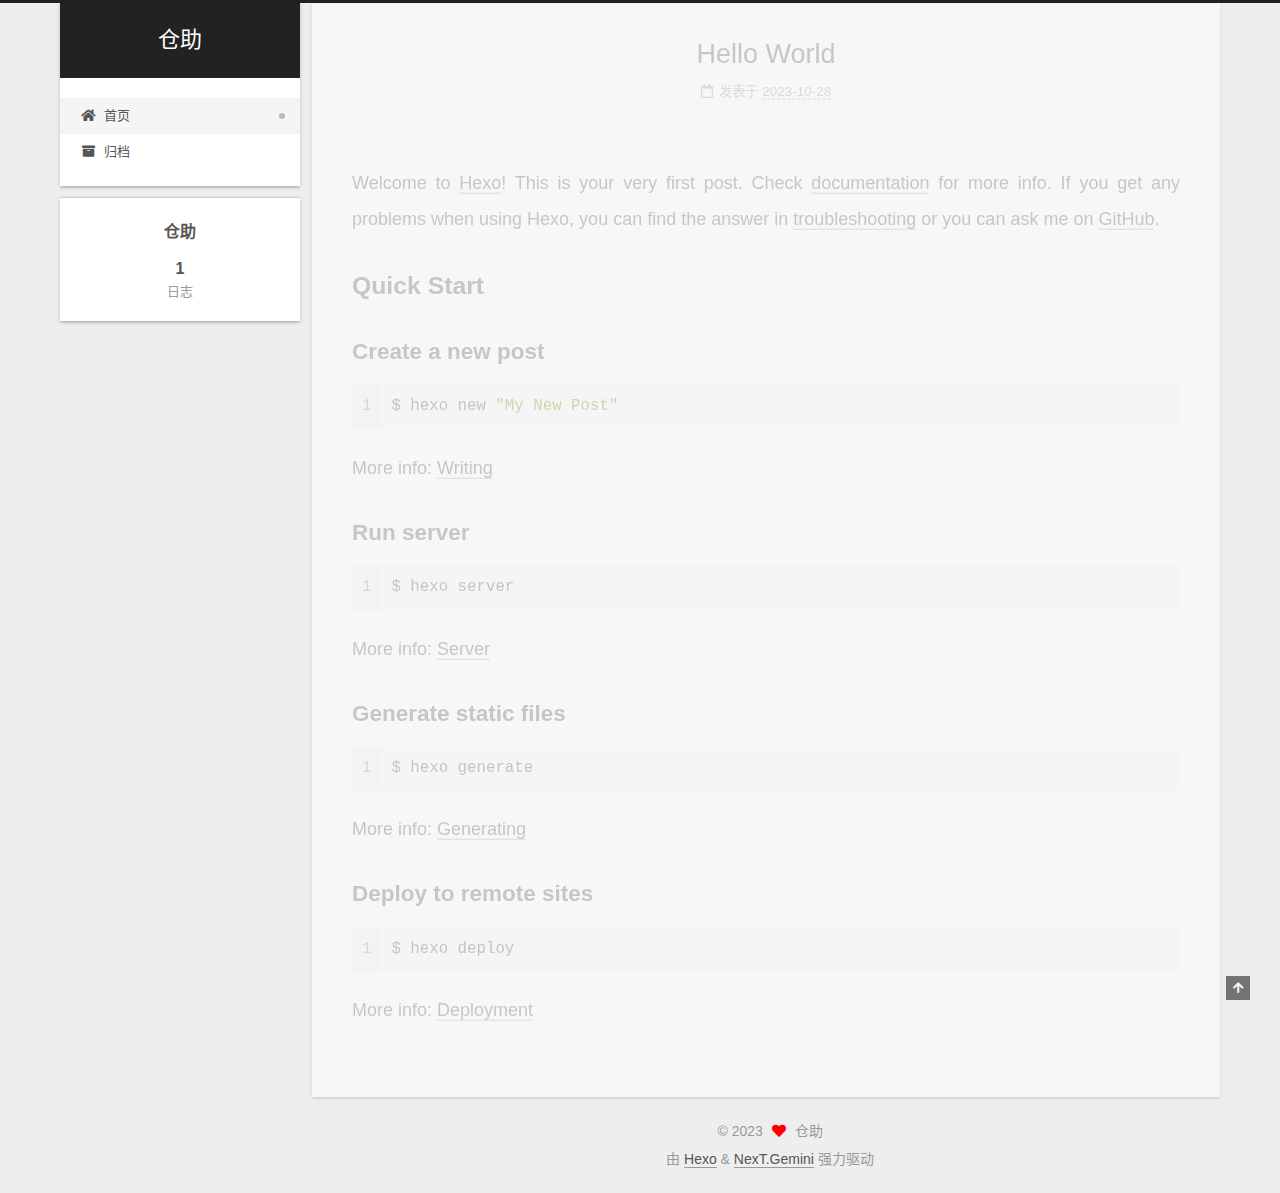
<file: index.html>
<!DOCTYPE html>
<html lang="zh-CN">
<head>
  <meta charset="UTF-8">
<meta name="viewport" content="width=device-width, initial-scale=1, maximum-scale=2">
<meta name="theme-color" content="#222">
<meta name="generator" content="Hexo 6.3.0">
  <link rel="apple-touch-icon" sizes="180x180" href="/images/apple-touch-icon-next.png">
  <link rel="icon" type="image/png" sizes="32x32" href="/images/favicon-32x32-next.png">
  <link rel="icon" type="image/png" sizes="16x16" href="/images/favicon-16x16-next.png">
  <link rel="mask-icon" href="/images/logo.svg" color="#222">

<link rel="stylesheet" href="/css/main.css">


<link rel="stylesheet" href="/lib/font-awesome/css/all.min.css">

<script id="hexo-configurations">
    var NexT = window.NexT || {};
    var CONFIG = {"hostname":"example.com","root":"/","scheme":"Gemini","version":"7.8.0","exturl":false,"sidebar":{"position":"left","display":"post","padding":18,"offset":12,"onmobile":false},"copycode":{"enable":false,"show_result":false,"style":null},"back2top":{"enable":true,"sidebar":false,"scrollpercent":false},"bookmark":{"enable":false,"color":"#222","save":"auto"},"fancybox":false,"mediumzoom":false,"lazyload":false,"pangu":false,"comments":{"style":"tabs","active":null,"storage":true,"lazyload":false,"nav":null},"algolia":{"hits":{"per_page":10},"labels":{"input_placeholder":"Search for Posts","hits_empty":"We didn't find any results for the search: ${query}","hits_stats":"${hits} results found in ${time} ms"}},"localsearch":{"enable":false,"trigger":"auto","top_n_per_article":1,"unescape":false,"preload":false},"motion":{"enable":true,"async":false,"transition":{"post_block":"fadeIn","post_header":"slideDownIn","post_body":"slideDownIn","coll_header":"slideLeftIn","sidebar":"slideUpIn"}}};
  </script>

  <meta property="og:type" content="website">
<meta property="og:title" content="仓助">
<meta property="og:url" content="http://example.com/index.html">
<meta property="og:site_name" content="仓助">
<meta property="og:locale" content="zh_CN">
<meta property="article:author" content="仓助">
<meta name="twitter:card" content="summary">

<link rel="canonical" href="http://example.com/">


<script id="page-configurations">
  // https://hexo.io/docs/variables.html
  CONFIG.page = {
    sidebar: "",
    isHome : true,
    isPost : false,
    lang   : 'zh-CN'
  };
</script>

  <title>仓助</title>
  






  <noscript>
  <style>
  .use-motion .brand,
  .use-motion .menu-item,
  .sidebar-inner,
  .use-motion .post-block,
  .use-motion .pagination,
  .use-motion .comments,
  .use-motion .post-header,
  .use-motion .post-body,
  .use-motion .collection-header { opacity: initial; }

  .use-motion .site-title,
  .use-motion .site-subtitle {
    opacity: initial;
    top: initial;
  }

  .use-motion .logo-line-before i { left: initial; }
  .use-motion .logo-line-after i { right: initial; }
  </style>
</noscript>

</head>

<body itemscope itemtype="http://schema.org/WebPage">
  <div class="container use-motion">
    <div class="headband"></div>

    <header class="header" itemscope itemtype="http://schema.org/WPHeader">
      <div class="header-inner"><div class="site-brand-container">
  <div class="site-nav-toggle">
    <div class="toggle" aria-label="切换导航栏">
      <span class="toggle-line toggle-line-first"></span>
      <span class="toggle-line toggle-line-middle"></span>
      <span class="toggle-line toggle-line-last"></span>
    </div>
  </div>

  <div class="site-meta">

    <a href="/" class="brand" rel="start">
      <span class="logo-line-before"><i></i></span>
      <h1 class="site-title">仓助</h1>
      <span class="logo-line-after"><i></i></span>
    </a>
  </div>

  <div class="site-nav-right">
    <div class="toggle popup-trigger">
    </div>
  </div>
</div>




<nav class="site-nav">
  <ul id="menu" class="main-menu menu">
        <li class="menu-item menu-item-home">

    <a href="/" rel="section"><i class="fa fa-home fa-fw"></i>首页</a>

  </li>
        <li class="menu-item menu-item-archives">

    <a href="/archives/" rel="section"><i class="fa fa-archive fa-fw"></i>归档</a>

  </li>
  </ul>
</nav>




</div>
    </header>

    
  <div class="back-to-top">
    <i class="fa fa-arrow-up"></i>
    <span>0%</span>
  </div>


    <main class="main">
      <div class="main-inner">
        <div class="content-wrap">
          

          <div class="content index posts-expand">
            
      
  
  
  <article itemscope itemtype="http://schema.org/Article" class="post-block" lang="zh-CN">
    <link itemprop="mainEntityOfPage" href="http://example.com/2023/10/28/hello-world/">

    <span hidden itemprop="author" itemscope itemtype="http://schema.org/Person">
      <meta itemprop="image" content="/images/avatar.gif">
      <meta itemprop="name" content="仓助">
      <meta itemprop="description" content="">
    </span>

    <span hidden itemprop="publisher" itemscope itemtype="http://schema.org/Organization">
      <meta itemprop="name" content="仓助">
    </span>
      <header class="post-header">
        <h2 class="post-title" itemprop="name headline">
          
            <a href="/2023/10/28/hello-world/" class="post-title-link" itemprop="url">Hello World</a>
        </h2>

        <div class="post-meta">
            <span class="post-meta-item">
              <span class="post-meta-item-icon">
                <i class="far fa-calendar"></i>
              </span>
              <span class="post-meta-item-text">发表于</span>

              <time title="创建时间：2023-10-28 22:05:00" itemprop="dateCreated datePublished" datetime="2023-10-28T22:05:00+08:00">2023-10-28</time>
            </span>

          

        </div>
      </header>

    
    
    
    <div class="post-body" itemprop="articleBody">

      
          <p>Welcome to <a target="_blank" rel="noopener" href="https://hexo.io/">Hexo</a>! This is your very first post. Check <a target="_blank" rel="noopener" href="https://hexo.io/docs/">documentation</a> for more info. If you get any problems when using Hexo, you can find the answer in <a target="_blank" rel="noopener" href="https://hexo.io/docs/troubleshooting.html">troubleshooting</a> or you can ask me on <a target="_blank" rel="noopener" href="https://github.com/hexojs/hexo/issues">GitHub</a>.</p>
<h2 id="Quick-Start"><a href="#Quick-Start" class="headerlink" title="Quick Start"></a>Quick Start</h2><h3 id="Create-a-new-post"><a href="#Create-a-new-post" class="headerlink" title="Create a new post"></a>Create a new post</h3><figure class="highlight bash"><table><tr><td class="gutter"><pre><span class="line">1</span><br></pre></td><td class="code"><pre><span class="line">$ hexo new <span class="string">&quot;My New Post&quot;</span></span><br></pre></td></tr></table></figure>

<p>More info: <a target="_blank" rel="noopener" href="https://hexo.io/docs/writing.html">Writing</a></p>
<h3 id="Run-server"><a href="#Run-server" class="headerlink" title="Run server"></a>Run server</h3><figure class="highlight bash"><table><tr><td class="gutter"><pre><span class="line">1</span><br></pre></td><td class="code"><pre><span class="line">$ hexo server</span><br></pre></td></tr></table></figure>

<p>More info: <a target="_blank" rel="noopener" href="https://hexo.io/docs/server.html">Server</a></p>
<h3 id="Generate-static-files"><a href="#Generate-static-files" class="headerlink" title="Generate static files"></a>Generate static files</h3><figure class="highlight bash"><table><tr><td class="gutter"><pre><span class="line">1</span><br></pre></td><td class="code"><pre><span class="line">$ hexo generate</span><br></pre></td></tr></table></figure>

<p>More info: <a target="_blank" rel="noopener" href="https://hexo.io/docs/generating.html">Generating</a></p>
<h3 id="Deploy-to-remote-sites"><a href="#Deploy-to-remote-sites" class="headerlink" title="Deploy to remote sites"></a>Deploy to remote sites</h3><figure class="highlight bash"><table><tr><td class="gutter"><pre><span class="line">1</span><br></pre></td><td class="code"><pre><span class="line">$ hexo deploy</span><br></pre></td></tr></table></figure>

<p>More info: <a target="_blank" rel="noopener" href="https://hexo.io/docs/one-command-deployment.html">Deployment</a></p>

      
    </div>

    
    
    
      <footer class="post-footer">
        <div class="post-eof"></div>
      </footer>
  </article>
  
  
  


  



          </div>
          

<script>
  window.addEventListener('tabs:register', () => {
    let { activeClass } = CONFIG.comments;
    if (CONFIG.comments.storage) {
      activeClass = localStorage.getItem('comments_active') || activeClass;
    }
    if (activeClass) {
      let activeTab = document.querySelector(`a[href="#comment-${activeClass}"]`);
      if (activeTab) {
        activeTab.click();
      }
    }
  });
  if (CONFIG.comments.storage) {
    window.addEventListener('tabs:click', event => {
      if (!event.target.matches('.tabs-comment .tab-content .tab-pane')) return;
      let commentClass = event.target.classList[1];
      localStorage.setItem('comments_active', commentClass);
    });
  }
</script>

        </div>
          
  
  <div class="toggle sidebar-toggle">
    <span class="toggle-line toggle-line-first"></span>
    <span class="toggle-line toggle-line-middle"></span>
    <span class="toggle-line toggle-line-last"></span>
  </div>

  <aside class="sidebar">
    <div class="sidebar-inner">

      <ul class="sidebar-nav motion-element">
        <li class="sidebar-nav-toc">
          文章目录
        </li>
        <li class="sidebar-nav-overview">
          站点概览
        </li>
      </ul>

      <!--noindex-->
      <div class="post-toc-wrap sidebar-panel">
      </div>
      <!--/noindex-->

      <div class="site-overview-wrap sidebar-panel">
        <div class="site-author motion-element" itemprop="author" itemscope itemtype="http://schema.org/Person">
  <p class="site-author-name" itemprop="name">仓助</p>
  <div class="site-description" itemprop="description"></div>
</div>
<div class="site-state-wrap motion-element">
  <nav class="site-state">
      <div class="site-state-item site-state-posts">
          <a href="/archives/">
        
          <span class="site-state-item-count">1</span>
          <span class="site-state-item-name">日志</span>
        </a>
      </div>
  </nav>
</div>



      </div>

    </div>
  </aside>
  <div id="sidebar-dimmer"></div>


      </div>
    </main>

    <footer class="footer">
      <div class="footer-inner">
        

        

<div class="copyright">
  
  &copy; 
  <span itemprop="copyrightYear">2023</span>
  <span class="with-love">
    <i class="fa fa-heart"></i>
  </span>
  <span class="author" itemprop="copyrightHolder">仓助</span>
</div>
  <div class="powered-by">由 <a href="https://hexo.io/" class="theme-link" rel="noopener" target="_blank">Hexo</a> & <a href="https://theme-next.org/" class="theme-link" rel="noopener" target="_blank">NexT.Gemini</a> 强力驱动
  </div>

        








      </div>
    </footer>
  </div>

  
  <script src="/lib/anime.min.js"></script>
  <script src="/lib/velocity/velocity.min.js"></script>
  <script src="/lib/velocity/velocity.ui.min.js"></script>

<script src="/js/utils.js"></script>

<script src="/js/motion.js"></script>


<script src="/js/schemes/pisces.js"></script>


<script src="/js/next-boot.js"></script>




  















  

  

</body>
</html>
</file>
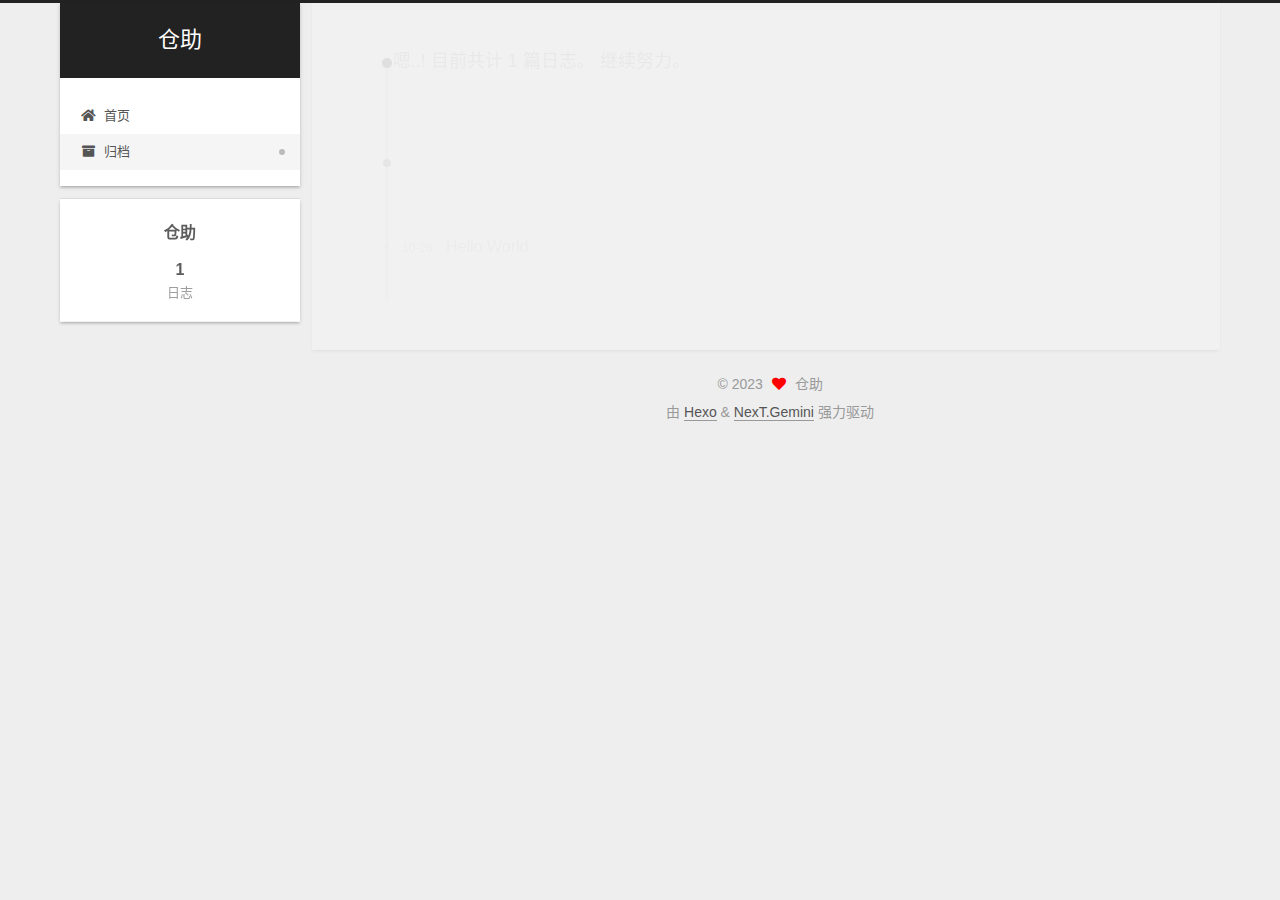
<file: archives/index.html>
<!DOCTYPE html>
<html lang="zh-CN">
<head>
  <meta charset="UTF-8">
<meta name="viewport" content="width=device-width, initial-scale=1, maximum-scale=2">
<meta name="theme-color" content="#222">
<meta name="generator" content="Hexo 6.3.0">
  <link rel="apple-touch-icon" sizes="180x180" href="/images/apple-touch-icon-next.png">
  <link rel="icon" type="image/png" sizes="32x32" href="/images/favicon-32x32-next.png">
  <link rel="icon" type="image/png" sizes="16x16" href="/images/favicon-16x16-next.png">
  <link rel="mask-icon" href="/images/logo.svg" color="#222">

<link rel="stylesheet" href="/css/main.css">


<link rel="stylesheet" href="/lib/font-awesome/css/all.min.css">

<script id="hexo-configurations">
    var NexT = window.NexT || {};
    var CONFIG = {"hostname":"example.com","root":"/","scheme":"Gemini","version":"7.8.0","exturl":false,"sidebar":{"position":"left","display":"post","padding":18,"offset":12,"onmobile":false},"copycode":{"enable":false,"show_result":false,"style":null},"back2top":{"enable":true,"sidebar":false,"scrollpercent":false},"bookmark":{"enable":false,"color":"#222","save":"auto"},"fancybox":false,"mediumzoom":false,"lazyload":false,"pangu":false,"comments":{"style":"tabs","active":null,"storage":true,"lazyload":false,"nav":null},"algolia":{"hits":{"per_page":10},"labels":{"input_placeholder":"Search for Posts","hits_empty":"We didn't find any results for the search: ${query}","hits_stats":"${hits} results found in ${time} ms"}},"localsearch":{"enable":false,"trigger":"auto","top_n_per_article":1,"unescape":false,"preload":false},"motion":{"enable":true,"async":false,"transition":{"post_block":"fadeIn","post_header":"slideDownIn","post_body":"slideDownIn","coll_header":"slideLeftIn","sidebar":"slideUpIn"}}};
  </script>

  <meta property="og:type" content="website">
<meta property="og:title" content="仓助">
<meta property="og:url" content="http://example.com/archives/index.html">
<meta property="og:site_name" content="仓助">
<meta property="og:locale" content="zh_CN">
<meta property="article:author" content="仓助">
<meta name="twitter:card" content="summary">

<link rel="canonical" href="http://example.com/archives/">


<script id="page-configurations">
  // https://hexo.io/docs/variables.html
  CONFIG.page = {
    sidebar: "",
    isHome : false,
    isPost : false,
    lang   : 'zh-CN'
  };
</script>

  <title>归档 | 仓助</title>
  






  <noscript>
  <style>
  .use-motion .brand,
  .use-motion .menu-item,
  .sidebar-inner,
  .use-motion .post-block,
  .use-motion .pagination,
  .use-motion .comments,
  .use-motion .post-header,
  .use-motion .post-body,
  .use-motion .collection-header { opacity: initial; }

  .use-motion .site-title,
  .use-motion .site-subtitle {
    opacity: initial;
    top: initial;
  }

  .use-motion .logo-line-before i { left: initial; }
  .use-motion .logo-line-after i { right: initial; }
  </style>
</noscript>

</head>

<body itemscope itemtype="http://schema.org/WebPage">
  <div class="container use-motion">
    <div class="headband"></div>

    <header class="header" itemscope itemtype="http://schema.org/WPHeader">
      <div class="header-inner"><div class="site-brand-container">
  <div class="site-nav-toggle">
    <div class="toggle" aria-label="切换导航栏">
      <span class="toggle-line toggle-line-first"></span>
      <span class="toggle-line toggle-line-middle"></span>
      <span class="toggle-line toggle-line-last"></span>
    </div>
  </div>

  <div class="site-meta">

    <a href="/" class="brand" rel="start">
      <span class="logo-line-before"><i></i></span>
      <h1 class="site-title">仓助</h1>
      <span class="logo-line-after"><i></i></span>
    </a>
  </div>

  <div class="site-nav-right">
    <div class="toggle popup-trigger">
    </div>
  </div>
</div>




<nav class="site-nav">
  <ul id="menu" class="main-menu menu">
        <li class="menu-item menu-item-home">

    <a href="/" rel="section"><i class="fa fa-home fa-fw"></i>首页</a>

  </li>
        <li class="menu-item menu-item-archives">

    <a href="/archives/" rel="section"><i class="fa fa-archive fa-fw"></i>归档</a>

  </li>
  </ul>
</nav>




</div>
    </header>

    
  <div class="back-to-top">
    <i class="fa fa-arrow-up"></i>
    <span>0%</span>
  </div>


    <main class="main">
      <div class="main-inner">
        <div class="content-wrap">
          

          <div class="content archive">
            

  
  
  
  <div class="post-block">
    <div class="posts-collapse">
      <div class="collection-title">
        <span class="collection-header">嗯..! 目前共计 1 篇日志。 继续努力。</span>
      </div>

      
    <div class="collection-year">
      <span class="collection-header">2023</span>
    </div>

  <article itemscope itemtype="http://schema.org/Article">
    <header class="post-header">

      <div class="post-meta">
        <time itemprop="dateCreated"
              datetime="2023-10-28T22:05:00+08:00"
              content="2023-10-28">
          10-28
        </time>
      </div>

      <div class="post-title">
          <a class="post-title-link" href="/2023/10/28/hello-world/" itemprop="url">
            <span itemprop="name">Hello World</span>
          </a>
      </div>

    </header>
  </article>


    </div>
  </div>
  
  
  

  



          </div>
          

<script>
  window.addEventListener('tabs:register', () => {
    let { activeClass } = CONFIG.comments;
    if (CONFIG.comments.storage) {
      activeClass = localStorage.getItem('comments_active') || activeClass;
    }
    if (activeClass) {
      let activeTab = document.querySelector(`a[href="#comment-${activeClass}"]`);
      if (activeTab) {
        activeTab.click();
      }
    }
  });
  if (CONFIG.comments.storage) {
    window.addEventListener('tabs:click', event => {
      if (!event.target.matches('.tabs-comment .tab-content .tab-pane')) return;
      let commentClass = event.target.classList[1];
      localStorage.setItem('comments_active', commentClass);
    });
  }
</script>

        </div>
          
  
  <div class="toggle sidebar-toggle">
    <span class="toggle-line toggle-line-first"></span>
    <span class="toggle-line toggle-line-middle"></span>
    <span class="toggle-line toggle-line-last"></span>
  </div>

  <aside class="sidebar">
    <div class="sidebar-inner">

      <ul class="sidebar-nav motion-element">
        <li class="sidebar-nav-toc">
          文章目录
        </li>
        <li class="sidebar-nav-overview">
          站点概览
        </li>
      </ul>

      <!--noindex-->
      <div class="post-toc-wrap sidebar-panel">
      </div>
      <!--/noindex-->

      <div class="site-overview-wrap sidebar-panel">
        <div class="site-author motion-element" itemprop="author" itemscope itemtype="http://schema.org/Person">
  <p class="site-author-name" itemprop="name">仓助</p>
  <div class="site-description" itemprop="description"></div>
</div>
<div class="site-state-wrap motion-element">
  <nav class="site-state">
      <div class="site-state-item site-state-posts">
          <a href="/archives/">
        
          <span class="site-state-item-count">1</span>
          <span class="site-state-item-name">日志</span>
        </a>
      </div>
  </nav>
</div>



      </div>

    </div>
  </aside>
  <div id="sidebar-dimmer"></div>


      </div>
    </main>

    <footer class="footer">
      <div class="footer-inner">
        

        

<div class="copyright">
  
  &copy; 
  <span itemprop="copyrightYear">2023</span>
  <span class="with-love">
    <i class="fa fa-heart"></i>
  </span>
  <span class="author" itemprop="copyrightHolder">仓助</span>
</div>
  <div class="powered-by">由 <a href="https://hexo.io/" class="theme-link" rel="noopener" target="_blank">Hexo</a> & <a href="https://theme-next.org/" class="theme-link" rel="noopener" target="_blank">NexT.Gemini</a> 强力驱动
  </div>

        








      </div>
    </footer>
  </div>

  
  <script src="/lib/anime.min.js"></script>
  <script src="/lib/velocity/velocity.min.js"></script>
  <script src="/lib/velocity/velocity.ui.min.js"></script>

<script src="/js/utils.js"></script>

<script src="/js/motion.js"></script>


<script src="/js/schemes/pisces.js"></script>


<script src="/js/next-boot.js"></script>




  















  

  

</body>
</html>
</file>
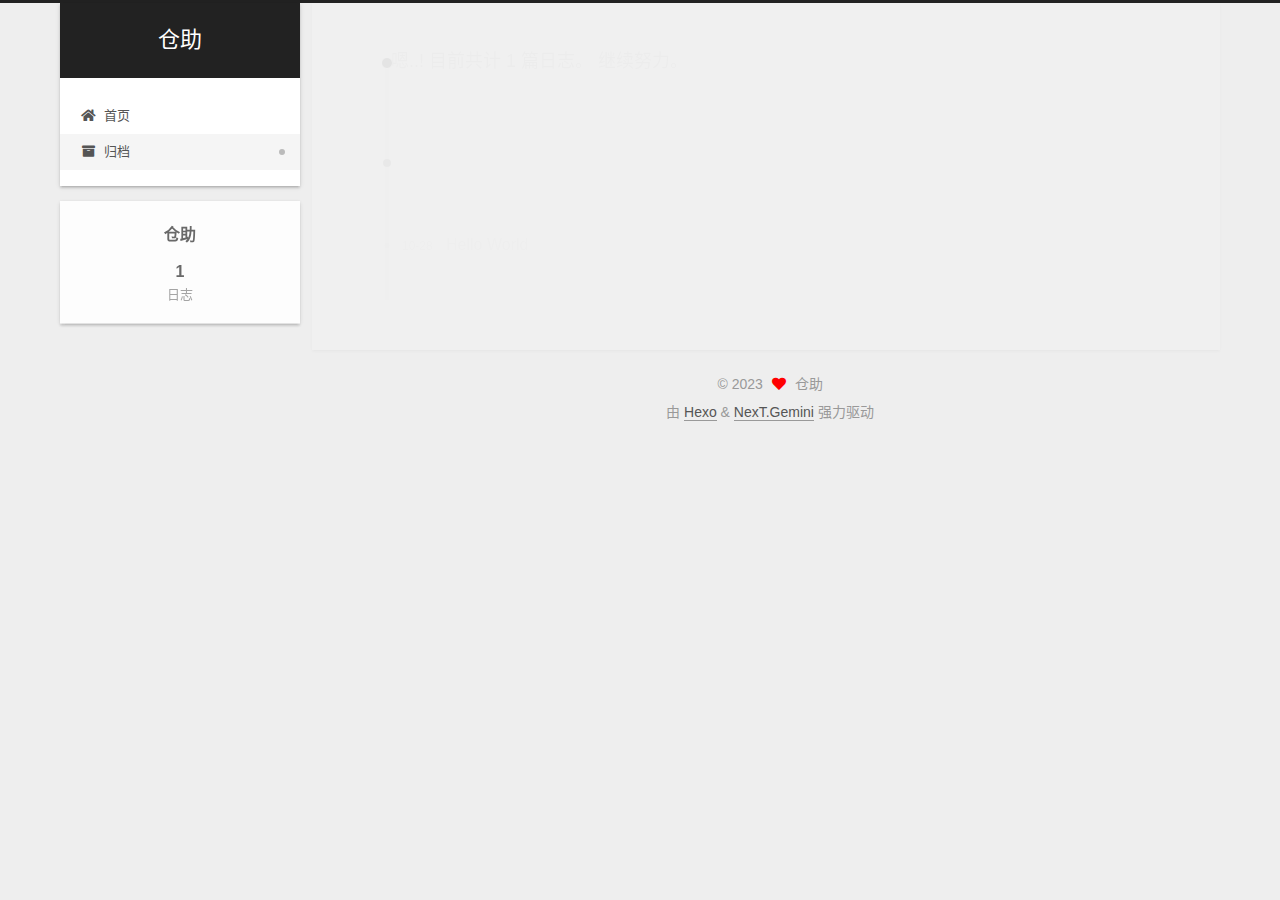
<file: archives/2023/index.html>
<!DOCTYPE html>
<html lang="zh-CN">
<head>
  <meta charset="UTF-8">
<meta name="viewport" content="width=device-width, initial-scale=1, maximum-scale=2">
<meta name="theme-color" content="#222">
<meta name="generator" content="Hexo 6.3.0">
  <link rel="apple-touch-icon" sizes="180x180" href="/images/apple-touch-icon-next.png">
  <link rel="icon" type="image/png" sizes="32x32" href="/images/favicon-32x32-next.png">
  <link rel="icon" type="image/png" sizes="16x16" href="/images/favicon-16x16-next.png">
  <link rel="mask-icon" href="/images/logo.svg" color="#222">

<link rel="stylesheet" href="/css/main.css">


<link rel="stylesheet" href="/lib/font-awesome/css/all.min.css">

<script id="hexo-configurations">
    var NexT = window.NexT || {};
    var CONFIG = {"hostname":"example.com","root":"/","scheme":"Gemini","version":"7.8.0","exturl":false,"sidebar":{"position":"left","display":"post","padding":18,"offset":12,"onmobile":false},"copycode":{"enable":false,"show_result":false,"style":null},"back2top":{"enable":true,"sidebar":false,"scrollpercent":false},"bookmark":{"enable":false,"color":"#222","save":"auto"},"fancybox":false,"mediumzoom":false,"lazyload":false,"pangu":false,"comments":{"style":"tabs","active":null,"storage":true,"lazyload":false,"nav":null},"algolia":{"hits":{"per_page":10},"labels":{"input_placeholder":"Search for Posts","hits_empty":"We didn't find any results for the search: ${query}","hits_stats":"${hits} results found in ${time} ms"}},"localsearch":{"enable":false,"trigger":"auto","top_n_per_article":1,"unescape":false,"preload":false},"motion":{"enable":true,"async":false,"transition":{"post_block":"fadeIn","post_header":"slideDownIn","post_body":"slideDownIn","coll_header":"slideLeftIn","sidebar":"slideUpIn"}}};
  </script>

  <meta property="og:type" content="website">
<meta property="og:title" content="仓助">
<meta property="og:url" content="http://example.com/archives/2023/index.html">
<meta property="og:site_name" content="仓助">
<meta property="og:locale" content="zh_CN">
<meta property="article:author" content="仓助">
<meta name="twitter:card" content="summary">

<link rel="canonical" href="http://example.com/archives/2023/">


<script id="page-configurations">
  // https://hexo.io/docs/variables.html
  CONFIG.page = {
    sidebar: "",
    isHome : false,
    isPost : false,
    lang   : 'zh-CN'
  };
</script>

  <title>归档 | 仓助</title>
  






  <noscript>
  <style>
  .use-motion .brand,
  .use-motion .menu-item,
  .sidebar-inner,
  .use-motion .post-block,
  .use-motion .pagination,
  .use-motion .comments,
  .use-motion .post-header,
  .use-motion .post-body,
  .use-motion .collection-header { opacity: initial; }

  .use-motion .site-title,
  .use-motion .site-subtitle {
    opacity: initial;
    top: initial;
  }

  .use-motion .logo-line-before i { left: initial; }
  .use-motion .logo-line-after i { right: initial; }
  </style>
</noscript>

</head>

<body itemscope itemtype="http://schema.org/WebPage">
  <div class="container use-motion">
    <div class="headband"></div>

    <header class="header" itemscope itemtype="http://schema.org/WPHeader">
      <div class="header-inner"><div class="site-brand-container">
  <div class="site-nav-toggle">
    <div class="toggle" aria-label="切换导航栏">
      <span class="toggle-line toggle-line-first"></span>
      <span class="toggle-line toggle-line-middle"></span>
      <span class="toggle-line toggle-line-last"></span>
    </div>
  </div>

  <div class="site-meta">

    <a href="/" class="brand" rel="start">
      <span class="logo-line-before"><i></i></span>
      <h1 class="site-title">仓助</h1>
      <span class="logo-line-after"><i></i></span>
    </a>
  </div>

  <div class="site-nav-right">
    <div class="toggle popup-trigger">
    </div>
  </div>
</div>




<nav class="site-nav">
  <ul id="menu" class="main-menu menu">
        <li class="menu-item menu-item-home">

    <a href="/" rel="section"><i class="fa fa-home fa-fw"></i>首页</a>

  </li>
        <li class="menu-item menu-item-archives">

    <a href="/archives/" rel="section"><i class="fa fa-archive fa-fw"></i>归档</a>

  </li>
  </ul>
</nav>




</div>
    </header>

    
  <div class="back-to-top">
    <i class="fa fa-arrow-up"></i>
    <span>0%</span>
  </div>


    <main class="main">
      <div class="main-inner">
        <div class="content-wrap">
          

          <div class="content archive">
            

  
  
  
  <div class="post-block">
    <div class="posts-collapse">
      <div class="collection-title">
        <span class="collection-header">嗯..! 目前共计 1 篇日志。 继续努力。</span>
      </div>

      
    <div class="collection-year">
      <span class="collection-header">2023</span>
    </div>

  <article itemscope itemtype="http://schema.org/Article">
    <header class="post-header">

      <div class="post-meta">
        <time itemprop="dateCreated"
              datetime="2023-10-28T22:05:00+08:00"
              content="2023-10-28">
          10-28
        </time>
      </div>

      <div class="post-title">
          <a class="post-title-link" href="/2023/10/28/hello-world/" itemprop="url">
            <span itemprop="name">Hello World</span>
          </a>
      </div>

    </header>
  </article>


    </div>
  </div>
  
  
  

  



          </div>
          

<script>
  window.addEventListener('tabs:register', () => {
    let { activeClass } = CONFIG.comments;
    if (CONFIG.comments.storage) {
      activeClass = localStorage.getItem('comments_active') || activeClass;
    }
    if (activeClass) {
      let activeTab = document.querySelector(`a[href="#comment-${activeClass}"]`);
      if (activeTab) {
        activeTab.click();
      }
    }
  });
  if (CONFIG.comments.storage) {
    window.addEventListener('tabs:click', event => {
      if (!event.target.matches('.tabs-comment .tab-content .tab-pane')) return;
      let commentClass = event.target.classList[1];
      localStorage.setItem('comments_active', commentClass);
    });
  }
</script>

        </div>
          
  
  <div class="toggle sidebar-toggle">
    <span class="toggle-line toggle-line-first"></span>
    <span class="toggle-line toggle-line-middle"></span>
    <span class="toggle-line toggle-line-last"></span>
  </div>

  <aside class="sidebar">
    <div class="sidebar-inner">

      <ul class="sidebar-nav motion-element">
        <li class="sidebar-nav-toc">
          文章目录
        </li>
        <li class="sidebar-nav-overview">
          站点概览
        </li>
      </ul>

      <!--noindex-->
      <div class="post-toc-wrap sidebar-panel">
      </div>
      <!--/noindex-->

      <div class="site-overview-wrap sidebar-panel">
        <div class="site-author motion-element" itemprop="author" itemscope itemtype="http://schema.org/Person">
  <p class="site-author-name" itemprop="name">仓助</p>
  <div class="site-description" itemprop="description"></div>
</div>
<div class="site-state-wrap motion-element">
  <nav class="site-state">
      <div class="site-state-item site-state-posts">
          <a href="/archives/">
        
          <span class="site-state-item-count">1</span>
          <span class="site-state-item-name">日志</span>
        </a>
      </div>
  </nav>
</div>



      </div>

    </div>
  </aside>
  <div id="sidebar-dimmer"></div>


      </div>
    </main>

    <footer class="footer">
      <div class="footer-inner">
        

        

<div class="copyright">
  
  &copy; 
  <span itemprop="copyrightYear">2023</span>
  <span class="with-love">
    <i class="fa fa-heart"></i>
  </span>
  <span class="author" itemprop="copyrightHolder">仓助</span>
</div>
  <div class="powered-by">由 <a href="https://hexo.io/" class="theme-link" rel="noopener" target="_blank">Hexo</a> & <a href="https://theme-next.org/" class="theme-link" rel="noopener" target="_blank">NexT.Gemini</a> 强力驱动
  </div>

        








      </div>
    </footer>
  </div>

  
  <script src="/lib/anime.min.js"></script>
  <script src="/lib/velocity/velocity.min.js"></script>
  <script src="/lib/velocity/velocity.ui.min.js"></script>

<script src="/js/utils.js"></script>

<script src="/js/motion.js"></script>


<script src="/js/schemes/pisces.js"></script>


<script src="/js/next-boot.js"></script>




  















  

  

</body>
</html>
</file>
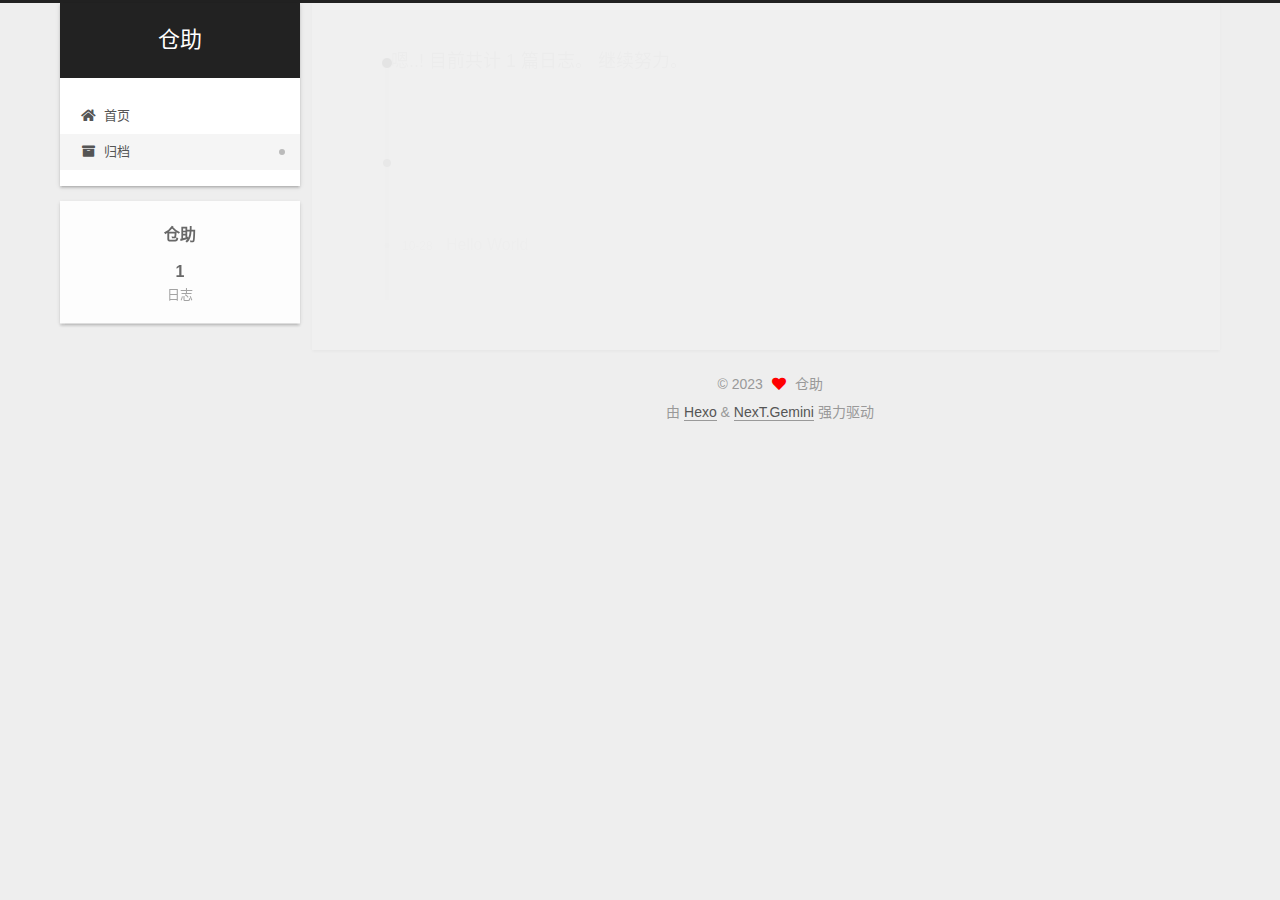
<file: archives/2023/10/index.html>
<!DOCTYPE html>
<html lang="zh-CN">
<head>
  <meta charset="UTF-8">
<meta name="viewport" content="width=device-width, initial-scale=1, maximum-scale=2">
<meta name="theme-color" content="#222">
<meta name="generator" content="Hexo 6.3.0">
  <link rel="apple-touch-icon" sizes="180x180" href="/images/apple-touch-icon-next.png">
  <link rel="icon" type="image/png" sizes="32x32" href="/images/favicon-32x32-next.png">
  <link rel="icon" type="image/png" sizes="16x16" href="/images/favicon-16x16-next.png">
  <link rel="mask-icon" href="/images/logo.svg" color="#222">

<link rel="stylesheet" href="/css/main.css">


<link rel="stylesheet" href="/lib/font-awesome/css/all.min.css">

<script id="hexo-configurations">
    var NexT = window.NexT || {};
    var CONFIG = {"hostname":"example.com","root":"/","scheme":"Gemini","version":"7.8.0","exturl":false,"sidebar":{"position":"left","display":"post","padding":18,"offset":12,"onmobile":false},"copycode":{"enable":false,"show_result":false,"style":null},"back2top":{"enable":true,"sidebar":false,"scrollpercent":false},"bookmark":{"enable":false,"color":"#222","save":"auto"},"fancybox":false,"mediumzoom":false,"lazyload":false,"pangu":false,"comments":{"style":"tabs","active":null,"storage":true,"lazyload":false,"nav":null},"algolia":{"hits":{"per_page":10},"labels":{"input_placeholder":"Search for Posts","hits_empty":"We didn't find any results for the search: ${query}","hits_stats":"${hits} results found in ${time} ms"}},"localsearch":{"enable":false,"trigger":"auto","top_n_per_article":1,"unescape":false,"preload":false},"motion":{"enable":true,"async":false,"transition":{"post_block":"fadeIn","post_header":"slideDownIn","post_body":"slideDownIn","coll_header":"slideLeftIn","sidebar":"slideUpIn"}}};
  </script>

  <meta property="og:type" content="website">
<meta property="og:title" content="仓助">
<meta property="og:url" content="http://example.com/archives/2023/10/index.html">
<meta property="og:site_name" content="仓助">
<meta property="og:locale" content="zh_CN">
<meta property="article:author" content="仓助">
<meta name="twitter:card" content="summary">

<link rel="canonical" href="http://example.com/archives/2023/10/">


<script id="page-configurations">
  // https://hexo.io/docs/variables.html
  CONFIG.page = {
    sidebar: "",
    isHome : false,
    isPost : false,
    lang   : 'zh-CN'
  };
</script>

  <title>归档 | 仓助</title>
  






  <noscript>
  <style>
  .use-motion .brand,
  .use-motion .menu-item,
  .sidebar-inner,
  .use-motion .post-block,
  .use-motion .pagination,
  .use-motion .comments,
  .use-motion .post-header,
  .use-motion .post-body,
  .use-motion .collection-header { opacity: initial; }

  .use-motion .site-title,
  .use-motion .site-subtitle {
    opacity: initial;
    top: initial;
  }

  .use-motion .logo-line-before i { left: initial; }
  .use-motion .logo-line-after i { right: initial; }
  </style>
</noscript>

</head>

<body itemscope itemtype="http://schema.org/WebPage">
  <div class="container use-motion">
    <div class="headband"></div>

    <header class="header" itemscope itemtype="http://schema.org/WPHeader">
      <div class="header-inner"><div class="site-brand-container">
  <div class="site-nav-toggle">
    <div class="toggle" aria-label="切换导航栏">
      <span class="toggle-line toggle-line-first"></span>
      <span class="toggle-line toggle-line-middle"></span>
      <span class="toggle-line toggle-line-last"></span>
    </div>
  </div>

  <div class="site-meta">

    <a href="/" class="brand" rel="start">
      <span class="logo-line-before"><i></i></span>
      <h1 class="site-title">仓助</h1>
      <span class="logo-line-after"><i></i></span>
    </a>
  </div>

  <div class="site-nav-right">
    <div class="toggle popup-trigger">
    </div>
  </div>
</div>




<nav class="site-nav">
  <ul id="menu" class="main-menu menu">
        <li class="menu-item menu-item-home">

    <a href="/" rel="section"><i class="fa fa-home fa-fw"></i>首页</a>

  </li>
        <li class="menu-item menu-item-archives">

    <a href="/archives/" rel="section"><i class="fa fa-archive fa-fw"></i>归档</a>

  </li>
  </ul>
</nav>




</div>
    </header>

    
  <div class="back-to-top">
    <i class="fa fa-arrow-up"></i>
    <span>0%</span>
  </div>


    <main class="main">
      <div class="main-inner">
        <div class="content-wrap">
          

          <div class="content archive">
            

  
  
  
  <div class="post-block">
    <div class="posts-collapse">
      <div class="collection-title">
        <span class="collection-header">嗯..! 目前共计 1 篇日志。 继续努力。</span>
      </div>

      
    <div class="collection-year">
      <span class="collection-header">2023</span>
    </div>

  <article itemscope itemtype="http://schema.org/Article">
    <header class="post-header">

      <div class="post-meta">
        <time itemprop="dateCreated"
              datetime="2023-10-28T22:05:00+08:00"
              content="2023-10-28">
          10-28
        </time>
      </div>

      <div class="post-title">
          <a class="post-title-link" href="/2023/10/28/hello-world/" itemprop="url">
            <span itemprop="name">Hello World</span>
          </a>
      </div>

    </header>
  </article>


    </div>
  </div>
  
  
  

  



          </div>
          

<script>
  window.addEventListener('tabs:register', () => {
    let { activeClass } = CONFIG.comments;
    if (CONFIG.comments.storage) {
      activeClass = localStorage.getItem('comments_active') || activeClass;
    }
    if (activeClass) {
      let activeTab = document.querySelector(`a[href="#comment-${activeClass}"]`);
      if (activeTab) {
        activeTab.click();
      }
    }
  });
  if (CONFIG.comments.storage) {
    window.addEventListener('tabs:click', event => {
      if (!event.target.matches('.tabs-comment .tab-content .tab-pane')) return;
      let commentClass = event.target.classList[1];
      localStorage.setItem('comments_active', commentClass);
    });
  }
</script>

        </div>
          
  
  <div class="toggle sidebar-toggle">
    <span class="toggle-line toggle-line-first"></span>
    <span class="toggle-line toggle-line-middle"></span>
    <span class="toggle-line toggle-line-last"></span>
  </div>

  <aside class="sidebar">
    <div class="sidebar-inner">

      <ul class="sidebar-nav motion-element">
        <li class="sidebar-nav-toc">
          文章目录
        </li>
        <li class="sidebar-nav-overview">
          站点概览
        </li>
      </ul>

      <!--noindex-->
      <div class="post-toc-wrap sidebar-panel">
      </div>
      <!--/noindex-->

      <div class="site-overview-wrap sidebar-panel">
        <div class="site-author motion-element" itemprop="author" itemscope itemtype="http://schema.org/Person">
  <p class="site-author-name" itemprop="name">仓助</p>
  <div class="site-description" itemprop="description"></div>
</div>
<div class="site-state-wrap motion-element">
  <nav class="site-state">
      <div class="site-state-item site-state-posts">
          <a href="/archives/">
        
          <span class="site-state-item-count">1</span>
          <span class="site-state-item-name">日志</span>
        </a>
      </div>
  </nav>
</div>



      </div>

    </div>
  </aside>
  <div id="sidebar-dimmer"></div>


      </div>
    </main>

    <footer class="footer">
      <div class="footer-inner">
        

        

<div class="copyright">
  
  &copy; 
  <span itemprop="copyrightYear">2023</span>
  <span class="with-love">
    <i class="fa fa-heart"></i>
  </span>
  <span class="author" itemprop="copyrightHolder">仓助</span>
</div>
  <div class="powered-by">由 <a href="https://hexo.io/" class="theme-link" rel="noopener" target="_blank">Hexo</a> & <a href="https://theme-next.org/" class="theme-link" rel="noopener" target="_blank">NexT.Gemini</a> 强力驱动
  </div>

        








      </div>
    </footer>
  </div>

  
  <script src="/lib/anime.min.js"></script>
  <script src="/lib/velocity/velocity.min.js"></script>
  <script src="/lib/velocity/velocity.ui.min.js"></script>

<script src="/js/utils.js"></script>

<script src="/js/motion.js"></script>


<script src="/js/schemes/pisces.js"></script>


<script src="/js/next-boot.js"></script>




  















  

  

</body>
</html>
</file>
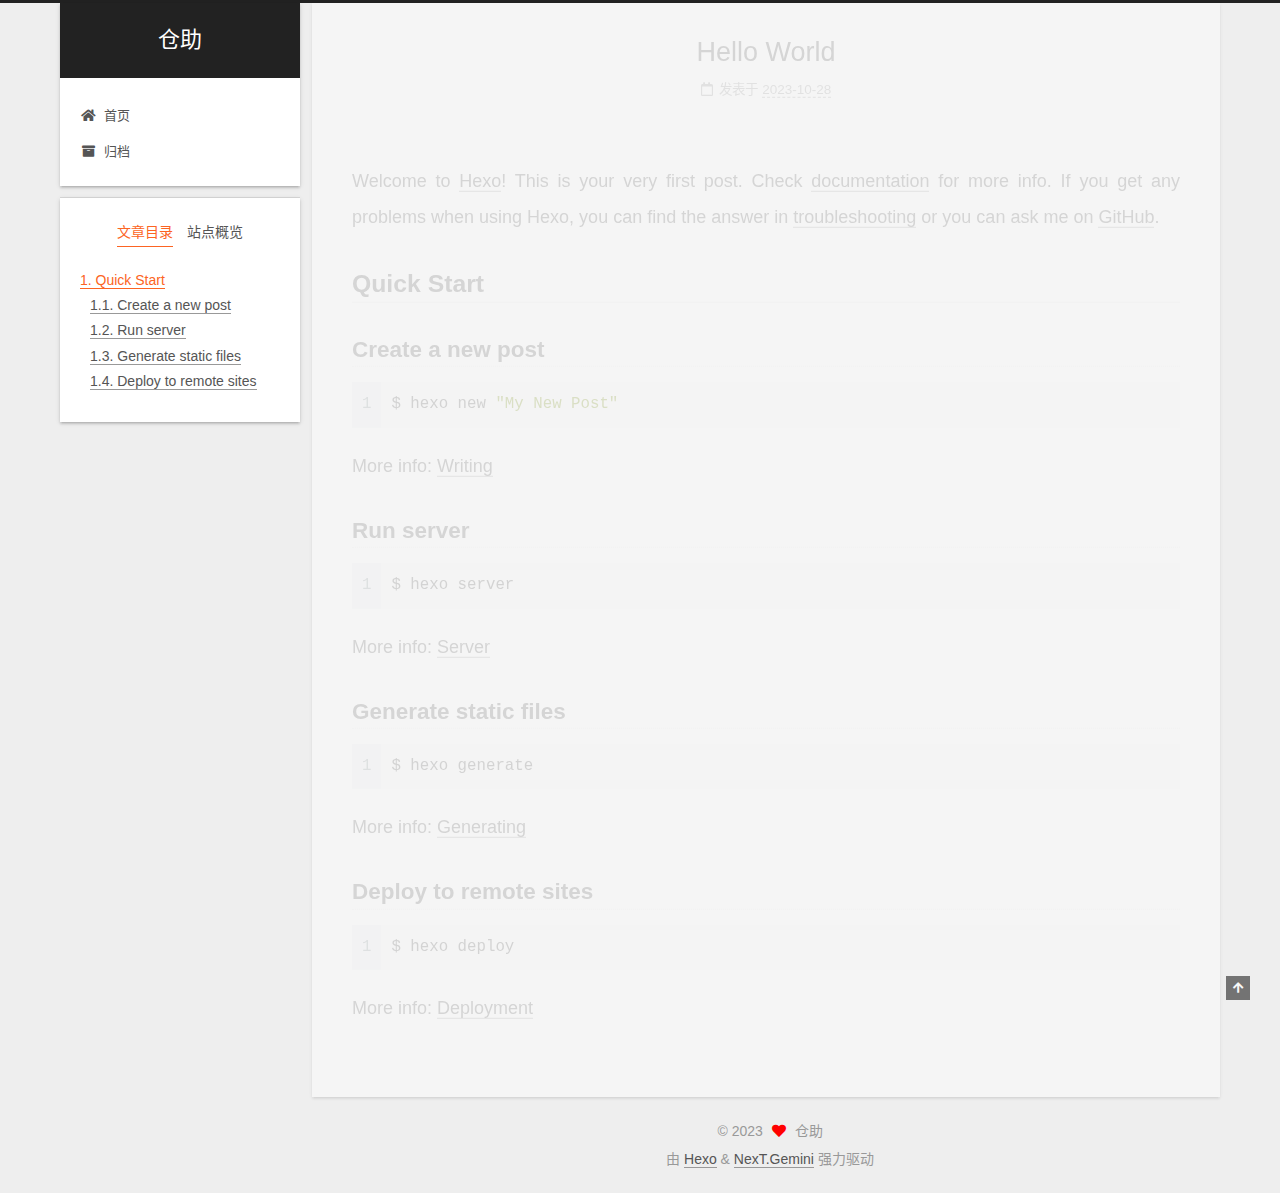
<file: 2023/10/28/hello-world/index.html>
<!DOCTYPE html>
<html lang="zh-CN">
<head>
  <meta charset="UTF-8">
<meta name="viewport" content="width=device-width, initial-scale=1, maximum-scale=2">
<meta name="theme-color" content="#222">
<meta name="generator" content="Hexo 6.3.0">
  <link rel="apple-touch-icon" sizes="180x180" href="/images/apple-touch-icon-next.png">
  <link rel="icon" type="image/png" sizes="32x32" href="/images/favicon-32x32-next.png">
  <link rel="icon" type="image/png" sizes="16x16" href="/images/favicon-16x16-next.png">
  <link rel="mask-icon" href="/images/logo.svg" color="#222">

<link rel="stylesheet" href="/css/main.css">


<link rel="stylesheet" href="/lib/font-awesome/css/all.min.css">

<script id="hexo-configurations">
    var NexT = window.NexT || {};
    var CONFIG = {"hostname":"example.com","root":"/","scheme":"Gemini","version":"7.8.0","exturl":false,"sidebar":{"position":"left","display":"post","padding":18,"offset":12,"onmobile":false},"copycode":{"enable":false,"show_result":false,"style":null},"back2top":{"enable":true,"sidebar":false,"scrollpercent":false},"bookmark":{"enable":false,"color":"#222","save":"auto"},"fancybox":false,"mediumzoom":false,"lazyload":false,"pangu":false,"comments":{"style":"tabs","active":null,"storage":true,"lazyload":false,"nav":null},"algolia":{"hits":{"per_page":10},"labels":{"input_placeholder":"Search for Posts","hits_empty":"We didn't find any results for the search: ${query}","hits_stats":"${hits} results found in ${time} ms"}},"localsearch":{"enable":false,"trigger":"auto","top_n_per_article":1,"unescape":false,"preload":false},"motion":{"enable":true,"async":false,"transition":{"post_block":"fadeIn","post_header":"slideDownIn","post_body":"slideDownIn","coll_header":"slideLeftIn","sidebar":"slideUpIn"}}};
  </script>

  <meta name="description" content="Welcome to Hexo! This is your very first post. Check documentation for more info. If you get any problems when using Hexo, you can find the answer in troubleshooting or you can ask me on GitHub. Quick">
<meta property="og:type" content="article">
<meta property="og:title" content="Hello World">
<meta property="og:url" content="http://example.com/2023/10/28/hello-world/index.html">
<meta property="og:site_name" content="仓助">
<meta property="og:description" content="Welcome to Hexo! This is your very first post. Check documentation for more info. If you get any problems when using Hexo, you can find the answer in troubleshooting or you can ask me on GitHub. Quick">
<meta property="og:locale" content="zh_CN">
<meta property="article:published_time" content="2023-10-28T14:05:00.408Z">
<meta property="article:modified_time" content="2023-10-28T14:05:00.408Z">
<meta property="article:author" content="仓助">
<meta name="twitter:card" content="summary">

<link rel="canonical" href="http://example.com/2023/10/28/hello-world/">


<script id="page-configurations">
  // https://hexo.io/docs/variables.html
  CONFIG.page = {
    sidebar: "",
    isHome : false,
    isPost : true,
    lang   : 'zh-CN'
  };
</script>

  <title>Hello World | 仓助</title>
  






  <noscript>
  <style>
  .use-motion .brand,
  .use-motion .menu-item,
  .sidebar-inner,
  .use-motion .post-block,
  .use-motion .pagination,
  .use-motion .comments,
  .use-motion .post-header,
  .use-motion .post-body,
  .use-motion .collection-header { opacity: initial; }

  .use-motion .site-title,
  .use-motion .site-subtitle {
    opacity: initial;
    top: initial;
  }

  .use-motion .logo-line-before i { left: initial; }
  .use-motion .logo-line-after i { right: initial; }
  </style>
</noscript>

</head>

<body itemscope itemtype="http://schema.org/WebPage">
  <div class="container use-motion">
    <div class="headband"></div>

    <header class="header" itemscope itemtype="http://schema.org/WPHeader">
      <div class="header-inner"><div class="site-brand-container">
  <div class="site-nav-toggle">
    <div class="toggle" aria-label="切换导航栏">
      <span class="toggle-line toggle-line-first"></span>
      <span class="toggle-line toggle-line-middle"></span>
      <span class="toggle-line toggle-line-last"></span>
    </div>
  </div>

  <div class="site-meta">

    <a href="/" class="brand" rel="start">
      <span class="logo-line-before"><i></i></span>
      <h1 class="site-title">仓助</h1>
      <span class="logo-line-after"><i></i></span>
    </a>
  </div>

  <div class="site-nav-right">
    <div class="toggle popup-trigger">
    </div>
  </div>
</div>




<nav class="site-nav">
  <ul id="menu" class="main-menu menu">
        <li class="menu-item menu-item-home">

    <a href="/" rel="section"><i class="fa fa-home fa-fw"></i>首页</a>

  </li>
        <li class="menu-item menu-item-archives">

    <a href="/archives/" rel="section"><i class="fa fa-archive fa-fw"></i>归档</a>

  </li>
  </ul>
</nav>




</div>
    </header>

    
  <div class="back-to-top">
    <i class="fa fa-arrow-up"></i>
    <span>0%</span>
  </div>


    <main class="main">
      <div class="main-inner">
        <div class="content-wrap">
          

          <div class="content post posts-expand">
            

    
  
  
  <article itemscope itemtype="http://schema.org/Article" class="post-block" lang="zh-CN">
    <link itemprop="mainEntityOfPage" href="http://example.com/2023/10/28/hello-world/">

    <span hidden itemprop="author" itemscope itemtype="http://schema.org/Person">
      <meta itemprop="image" content="/images/avatar.gif">
      <meta itemprop="name" content="仓助">
      <meta itemprop="description" content="">
    </span>

    <span hidden itemprop="publisher" itemscope itemtype="http://schema.org/Organization">
      <meta itemprop="name" content="仓助">
    </span>
      <header class="post-header">
        <h1 class="post-title" itemprop="name headline">
          Hello World
        </h1>

        <div class="post-meta">
            <span class="post-meta-item">
              <span class="post-meta-item-icon">
                <i class="far fa-calendar"></i>
              </span>
              <span class="post-meta-item-text">发表于</span>

              <time title="创建时间：2023-10-28 22:05:00" itemprop="dateCreated datePublished" datetime="2023-10-28T22:05:00+08:00">2023-10-28</time>
            </span>

          

        </div>
      </header>

    
    
    
    <div class="post-body" itemprop="articleBody">

      
        <p>Welcome to <a target="_blank" rel="noopener" href="https://hexo.io/">Hexo</a>! This is your very first post. Check <a target="_blank" rel="noopener" href="https://hexo.io/docs/">documentation</a> for more info. If you get any problems when using Hexo, you can find the answer in <a target="_blank" rel="noopener" href="https://hexo.io/docs/troubleshooting.html">troubleshooting</a> or you can ask me on <a target="_blank" rel="noopener" href="https://github.com/hexojs/hexo/issues">GitHub</a>.</p>
<h2 id="Quick-Start"><a href="#Quick-Start" class="headerlink" title="Quick Start"></a>Quick Start</h2><h3 id="Create-a-new-post"><a href="#Create-a-new-post" class="headerlink" title="Create a new post"></a>Create a new post</h3><figure class="highlight bash"><table><tr><td class="gutter"><pre><span class="line">1</span><br></pre></td><td class="code"><pre><span class="line">$ hexo new <span class="string">&quot;My New Post&quot;</span></span><br></pre></td></tr></table></figure>

<p>More info: <a target="_blank" rel="noopener" href="https://hexo.io/docs/writing.html">Writing</a></p>
<h3 id="Run-server"><a href="#Run-server" class="headerlink" title="Run server"></a>Run server</h3><figure class="highlight bash"><table><tr><td class="gutter"><pre><span class="line">1</span><br></pre></td><td class="code"><pre><span class="line">$ hexo server</span><br></pre></td></tr></table></figure>

<p>More info: <a target="_blank" rel="noopener" href="https://hexo.io/docs/server.html">Server</a></p>
<h3 id="Generate-static-files"><a href="#Generate-static-files" class="headerlink" title="Generate static files"></a>Generate static files</h3><figure class="highlight bash"><table><tr><td class="gutter"><pre><span class="line">1</span><br></pre></td><td class="code"><pre><span class="line">$ hexo generate</span><br></pre></td></tr></table></figure>

<p>More info: <a target="_blank" rel="noopener" href="https://hexo.io/docs/generating.html">Generating</a></p>
<h3 id="Deploy-to-remote-sites"><a href="#Deploy-to-remote-sites" class="headerlink" title="Deploy to remote sites"></a>Deploy to remote sites</h3><figure class="highlight bash"><table><tr><td class="gutter"><pre><span class="line">1</span><br></pre></td><td class="code"><pre><span class="line">$ hexo deploy</span><br></pre></td></tr></table></figure>

<p>More info: <a target="_blank" rel="noopener" href="https://hexo.io/docs/one-command-deployment.html">Deployment</a></p>

    </div>

    
    
    

      <footer class="post-footer">

        


        
      </footer>
    
  </article>
  
  
  



          </div>
          

<script>
  window.addEventListener('tabs:register', () => {
    let { activeClass } = CONFIG.comments;
    if (CONFIG.comments.storage) {
      activeClass = localStorage.getItem('comments_active') || activeClass;
    }
    if (activeClass) {
      let activeTab = document.querySelector(`a[href="#comment-${activeClass}"]`);
      if (activeTab) {
        activeTab.click();
      }
    }
  });
  if (CONFIG.comments.storage) {
    window.addEventListener('tabs:click', event => {
      if (!event.target.matches('.tabs-comment .tab-content .tab-pane')) return;
      let commentClass = event.target.classList[1];
      localStorage.setItem('comments_active', commentClass);
    });
  }
</script>

        </div>
          
  
  <div class="toggle sidebar-toggle">
    <span class="toggle-line toggle-line-first"></span>
    <span class="toggle-line toggle-line-middle"></span>
    <span class="toggle-line toggle-line-last"></span>
  </div>

  <aside class="sidebar">
    <div class="sidebar-inner">

      <ul class="sidebar-nav motion-element">
        <li class="sidebar-nav-toc">
          文章目录
        </li>
        <li class="sidebar-nav-overview">
          站点概览
        </li>
      </ul>

      <!--noindex-->
      <div class="post-toc-wrap sidebar-panel">
          <div class="post-toc motion-element"><ol class="nav"><li class="nav-item nav-level-2"><a class="nav-link" href="#Quick-Start"><span class="nav-number">1.</span> <span class="nav-text">Quick Start</span></a><ol class="nav-child"><li class="nav-item nav-level-3"><a class="nav-link" href="#Create-a-new-post"><span class="nav-number">1.1.</span> <span class="nav-text">Create a new post</span></a></li><li class="nav-item nav-level-3"><a class="nav-link" href="#Run-server"><span class="nav-number">1.2.</span> <span class="nav-text">Run server</span></a></li><li class="nav-item nav-level-3"><a class="nav-link" href="#Generate-static-files"><span class="nav-number">1.3.</span> <span class="nav-text">Generate static files</span></a></li><li class="nav-item nav-level-3"><a class="nav-link" href="#Deploy-to-remote-sites"><span class="nav-number">1.4.</span> <span class="nav-text">Deploy to remote sites</span></a></li></ol></li></ol></div>
      </div>
      <!--/noindex-->

      <div class="site-overview-wrap sidebar-panel">
        <div class="site-author motion-element" itemprop="author" itemscope itemtype="http://schema.org/Person">
  <p class="site-author-name" itemprop="name">仓助</p>
  <div class="site-description" itemprop="description"></div>
</div>
<div class="site-state-wrap motion-element">
  <nav class="site-state">
      <div class="site-state-item site-state-posts">
          <a href="/archives/">
        
          <span class="site-state-item-count">1</span>
          <span class="site-state-item-name">日志</span>
        </a>
      </div>
  </nav>
</div>



      </div>

    </div>
  </aside>
  <div id="sidebar-dimmer"></div>


      </div>
    </main>

    <footer class="footer">
      <div class="footer-inner">
        

        

<div class="copyright">
  
  &copy; 
  <span itemprop="copyrightYear">2023</span>
  <span class="with-love">
    <i class="fa fa-heart"></i>
  </span>
  <span class="author" itemprop="copyrightHolder">仓助</span>
</div>
  <div class="powered-by">由 <a href="https://hexo.io/" class="theme-link" rel="noopener" target="_blank">Hexo</a> & <a href="https://theme-next.org/" class="theme-link" rel="noopener" target="_blank">NexT.Gemini</a> 强力驱动
  </div>

        








      </div>
    </footer>
  </div>

  
  <script src="/lib/anime.min.js"></script>
  <script src="/lib/velocity/velocity.min.js"></script>
  <script src="/lib/velocity/velocity.ui.min.js"></script>

<script src="/js/utils.js"></script>

<script src="/js/motion.js"></script>


<script src="/js/schemes/pisces.js"></script>


<script src="/js/next-boot.js"></script>




  















  

  

</body>
</html>
</file>
<file: css/main.css>
:root {
  --body-bg-color: #eee;
  --content-bg-color: #fff;
  --card-bg-color: #f5f5f5;
  --text-color: #555;
  --blockquote-color: #666;
  --link-color: #555;
  --link-hover-color: #222;
  --brand-color: #fff;
  --brand-hover-color: #fff;
  --table-row-odd-bg-color: #f9f9f9;
  --table-row-hover-bg-color: #f5f5f5;
  --menu-item-bg-color: #f5f5f5;
  --btn-default-bg: #fff;
  --btn-default-color: #555;
  --btn-default-border-color: #555;
  --btn-default-hover-bg: #222;
  --btn-default-hover-color: #fff;
  --btn-default-hover-border-color: #222;
}
html {
  line-height: 1.15; /* 1 */
  -webkit-text-size-adjust: 100%; /* 2 */
}
body {
  margin: 0;
}
main {
  display: block;
}
h1 {
  font-size: 2em;
  margin: 0.67em 0;
}
hr {
  box-sizing: content-box; /* 1 */
  height: 0; /* 1 */
  overflow: visible; /* 2 */
}
pre {
  font-family: monospace, monospace; /* 1 */
  font-size: 1em; /* 2 */
}
a {
  background: transparent;
}
abbr[title] {
  border-bottom: none; /* 1 */
  text-decoration: underline; /* 2 */
  text-decoration: underline dotted; /* 2 */
}
b,
strong {
  font-weight: bolder;
}
code,
kbd,
samp {
  font-family: monospace, monospace; /* 1 */
  font-size: 1em; /* 2 */
}
small {
  font-size: 80%;
}
sub,
sup {
  font-size: 75%;
  line-height: 0;
  position: relative;
  vertical-align: baseline;
}
sub {
  bottom: -0.25em;
}
sup {
  top: -0.5em;
}
img {
  border-style: none;
}
button,
input,
optgroup,
select,
textarea {
  font-family: inherit; /* 1 */
  font-size: 100%; /* 1 */
  line-height: 1.15; /* 1 */
  margin: 0; /* 2 */
}
button,
input {
/* 1 */
  overflow: visible;
}
button,
select {
/* 1 */
  text-transform: none;
}
button,
[type='button'],
[type='reset'],
[type='submit'] {
  -webkit-appearance: button;
}
button::-moz-focus-inner,
[type='button']::-moz-focus-inner,
[type='reset']::-moz-focus-inner,
[type='submit']::-moz-focus-inner {
  border-style: none;
  padding: 0;
}
button:-moz-focusring,
[type='button']:-moz-focusring,
[type='reset']:-moz-focusring,
[type='submit']:-moz-focusring {
  outline: 1px dotted ButtonText;
}
fieldset {
  padding: 0.35em 0.75em 0.625em;
}
legend {
  box-sizing: border-box; /* 1 */
  color: inherit; /* 2 */
  display: table; /* 1 */
  max-width: 100%; /* 1 */
  padding: 0; /* 3 */
  white-space: normal; /* 1 */
}
progress {
  vertical-align: baseline;
}
textarea {
  overflow: auto;
}
[type='checkbox'],
[type='radio'] {
  box-sizing: border-box; /* 1 */
  padding: 0; /* 2 */
}
[type='number']::-webkit-inner-spin-button,
[type='number']::-webkit-outer-spin-button {
  height: auto;
}
[type='search'] {
  outline-offset: -2px; /* 2 */
  -webkit-appearance: textfield; /* 1 */
}
[type='search']::-webkit-search-decoration {
  -webkit-appearance: none;
}
::-webkit-file-upload-button {
  font: inherit; /* 2 */
  -webkit-appearance: button; /* 1 */
}
details {
  display: block;
}
summary {
  display: list-item;
}
template {
  display: none;
}
[hidden] {
  display: none;
}
::selection {
  background: #262a30;
  color: #eee;
}
html,
body {
  height: 100%;
}
body {
  background: var(--body-bg-color);
  color: var(--text-color);
  font-family: 'Lato', "PingFang SC", "Microsoft YaHei", sans-serif;
  font-size: 1em;
  line-height: 2;
}
@media (max-width: 991px) {
  body {
    padding-left: 0 !important;
    padding-right: 0 !important;
  }
}
h1,
h2,
h3,
h4,
h5,
h6 {
  font-family: 'Lato', "PingFang SC", "Microsoft YaHei", sans-serif;
  font-weight: bold;
  line-height: 1.5;
  margin: 20px 0 15px;
}
h1 {
  font-size: 1.5em;
}
h2 {
  font-size: 1.375em;
}
h3 {
  font-size: 1.25em;
}
h4 {
  font-size: 1.125em;
}
h5 {
  font-size: 1em;
}
h6 {
  font-size: 0.875em;
}
p {
  margin: 0 0 20px 0;
}
a,
span.exturl {
  border-bottom: 1px solid #999;
  color: var(--link-color);
  outline: 0;
  text-decoration: none;
  overflow-wrap: break-word;
  word-wrap: break-word;
  cursor: pointer;
}
a:hover,
span.exturl:hover {
  border-bottom-color: var(--link-hover-color);
  color: var(--link-hover-color);
}
iframe,
img,
video {
  display: block;
  margin-left: auto;
  margin-right: auto;
  max-width: 100%;
}
hr {
  background-image: repeating-linear-gradient(-45deg, #ddd, #ddd 4px, transparent 4px, transparent 8px);
  border: 0;
  height: 3px;
  margin: 40px 0;
}
blockquote {
  border-left: 4px solid #ddd;
  color: var(--blockquote-color);
  margin: 0;
  padding: 0 15px;
}
blockquote cite::before {
  content: '-';
  padding: 0 5px;
}
dt {
  font-weight: bold;
}
dd {
  margin: 0;
  padding: 0;
}
kbd {
  background-color: #f5f5f5;
  background-image: linear-gradient(#eee, #fff, #eee);
  border: 1px solid #ccc;
  border-radius: 0.2em;
  box-shadow: 0.1em 0.1em 0.2em rgba(0,0,0,0.1);
  color: #555;
  font-family: inherit;
  padding: 0.1em 0.3em;
  white-space: nowrap;
}
.table-container {
  overflow: auto;
}
table {
  border-collapse: collapse;
  border-spacing: 0;
  font-size: 0.875em;
  margin: 0 0 20px 0;
  width: 100%;
}
tbody tr:nth-of-type(odd) {
  background: var(--table-row-odd-bg-color);
}
tbody tr:hover {
  background: var(--table-row-hover-bg-color);
}
caption,
th,
td {
  font-weight: normal;
  padding: 8px;
  vertical-align: middle;
}
th,
td {
  border: 1px solid #ddd;
  border-bottom: 3px solid #ddd;
}
th {
  font-weight: 700;
  padding-bottom: 10px;
}
td {
  border-bottom-width: 1px;
}
.btn {
  background: var(--btn-default-bg);
  border: 2px solid var(--btn-default-border-color);
  border-radius: 2px;
  color: var(--btn-default-color);
  display: inline-block;
  font-size: 0.875em;
  line-height: 2;
  padding: 0 20px;
  text-decoration: none;
  transition-property: background-color;
  transition-delay: 0s;
  transition-duration: 0.2s;
  transition-timing-function: ease-in-out;
}
.btn:hover {
  background: var(--btn-default-hover-bg);
  border-color: var(--btn-default-hover-border-color);
  color: var(--btn-default-hover-color);
}
.btn + .btn {
  margin: 0 0 8px 8px;
}
.btn .fa-fw {
  text-align: left;
  width: 1.285714285714286em;
}
.toggle {
  line-height: 0;
}
.toggle .toggle-line {
  background: #fff;
  display: inline-block;
  height: 2px;
  left: 0;
  position: relative;
  top: 0;
  transition: all 0.4s;
  vertical-align: top;
  width: 100%;
}
.toggle .toggle-line:not(:first-child) {
  margin-top: 3px;
}
.toggle.toggle-arrow .toggle-line-first {
  left: 50%;
  top: 2px;
  transform: rotate(45deg);
  width: 50%;
}
.toggle.toggle-arrow .toggle-line-middle {
  left: 2px;
  width: 90%;
}
.toggle.toggle-arrow .toggle-line-last {
  left: 50%;
  top: -2px;
  transform: rotate(-45deg);
  width: 50%;
}
.toggle.toggle-close .toggle-line-first {
  transform: rotate(-45deg);
  top: 5px;
}
.toggle.toggle-close .toggle-line-middle {
  opacity: 0;
}
.toggle.toggle-close .toggle-line-last {
  transform: rotate(45deg);
  top: -5px;
}
.highlight,
pre {
  background: #f7f7f7;
  color: #4d4d4c;
  line-height: 1.6;
  margin: 0 auto 20px;
}
pre,
code {
  font-family: consolas, Menlo, monospace, "PingFang SC", "Microsoft YaHei";
}
code {
  background: #eee;
  border-radius: 3px;
  color: #555;
  padding: 2px 4px;
  overflow-wrap: break-word;
  word-wrap: break-word;
}
.highlight *::selection {
  background: #d6d6d6;
}
.highlight pre {
  border: 0;
  margin: 0;
  padding: 10px 0;
}
.highlight table {
  border: 0;
  margin: 0;
  width: auto;
}
.highlight td {
  border: 0;
  padding: 0;
}
.highlight figcaption {
  background: #eff2f3;
  color: #4d4d4c;
  display: flex;
  font-size: 0.875em;
  justify-content: space-between;
  line-height: 1.2;
  padding: 0.5em;
}
.highlight figcaption a {
  color: #4d4d4c;
}
.highlight figcaption a:hover {
  border-bottom-color: #4d4d4c;
}
.highlight .gutter {
  -moz-user-select: none;
  -ms-user-select: none;
  -webkit-user-select: none;
  user-select: none;
}
.highlight .gutter pre {
  background: #eff2f3;
  color: #869194;
  padding-left: 10px;
  padding-right: 10px;
  text-align: right;
}
.highlight .code pre {
  background: #f7f7f7;
  padding-left: 10px;
  width: 100%;
}
.gist table {
  width: auto;
}
.gist table td {
  border: 0;
}
pre {
  overflow: auto;
  padding: 10px;
}
pre code {
  background: none;
  color: #4d4d4c;
  font-size: 0.875em;
  padding: 0;
  text-shadow: none;
}
pre .deletion {
  background: #fdd;
}
pre .addition {
  background: #dfd;
}
pre .meta {
  color: #eab700;
  -moz-user-select: none;
  -ms-user-select: none;
  -webkit-user-select: none;
  user-select: none;
}
pre .comment {
  color: #8e908c;
}
pre .variable,
pre .attribute,
pre .tag,
pre .name,
pre .regexp,
pre .ruby .constant,
pre .xml .tag .title,
pre .xml .pi,
pre .xml .doctype,
pre .html .doctype,
pre .css .id,
pre .css .class,
pre .css .pseudo {
  color: #c82829;
}
pre .number,
pre .preprocessor,
pre .built_in,
pre .builtin-name,
pre .literal,
pre .params,
pre .constant,
pre .command {
  color: #f5871f;
}
pre .ruby .class .title,
pre .css .rules .attribute,
pre .string,
pre .symbol,
pre .value,
pre .inheritance,
pre .header,
pre .ruby .symbol,
pre .xml .cdata,
pre .special,
pre .formula {
  color: #718c00;
}
pre .title,
pre .css .hexcolor {
  color: #3e999f;
}
pre .function,
pre .python .decorator,
pre .python .title,
pre .ruby .function .title,
pre .ruby .title .keyword,
pre .perl .sub,
pre .javascript .title,
pre .coffeescript .title {
  color: #4271ae;
}
pre .keyword,
pre .javascript .function {
  color: #8959a8;
}
.blockquote-center {
  border-left: none;
  margin: 40px 0;
  padding: 0;
  position: relative;
  text-align: center;
}
.blockquote-center .fa {
  display: block;
  opacity: 0.6;
  position: absolute;
  width: 100%;
}
.blockquote-center .fa-quote-left {
  border-top: 1px solid #ccc;
  text-align: left;
  top: -20px;
}
.blockquote-center .fa-quote-right {
  border-bottom: 1px solid #ccc;
  text-align: right;
  bottom: -20px;
}
.blockquote-center p,
.blockquote-center div {
  text-align: center;
}
.post-body .group-picture img {
  margin: 0 auto;
  padding: 0 3px;
}
.group-picture-row {
  margin-bottom: 6px;
  overflow: hidden;
}
.group-picture-column {
  float: left;
  margin-bottom: 10px;
}
.post-body .label {
  color: #555;
  display: inline;
  padding: 0 2px;
}
.post-body .label.default {
  background: #f0f0f0;
}
.post-body .label.primary {
  background: #efe6f7;
}
.post-body .label.info {
  background: #e5f2f8;
}
.post-body .label.success {
  background: #e7f4e9;
}
.post-body .label.warning {
  background: #fcf6e1;
}
.post-body .label.danger {
  background: #fae8eb;
}
.post-body .tabs {
  margin-bottom: 20px;
}
.post-body .tabs,
.tabs-comment {
  display: block;
  padding-top: 10px;
  position: relative;
}
.post-body .tabs ul.nav-tabs,
.tabs-comment ul.nav-tabs {
  display: flex;
  flex-wrap: wrap;
  margin: 0;
  margin-bottom: -1px;
  padding: 0;
}
@media (max-width: 413px) {
  .post-body .tabs ul.nav-tabs,
  .tabs-comment ul.nav-tabs {
    display: block;
    margin-bottom: 5px;
  }
}
.post-body .tabs ul.nav-tabs li.tab,
.tabs-comment ul.nav-tabs li.tab {
  border-bottom: 1px solid #ddd;
  border-left: 1px solid transparent;
  border-right: 1px solid transparent;
  border-top: 3px solid transparent;
  flex-grow: 1;
  list-style-type: none;
  border-radius: 0 0 0 0;
}
@media (max-width: 413px) {
  .post-body .tabs ul.nav-tabs li.tab,
  .tabs-comment ul.nav-tabs li.tab {
    border-bottom: 1px solid transparent;
    border-left: 3px solid transparent;
    border-right: 1px solid transparent;
    border-top: 1px solid transparent;
  }
}
@media (max-width: 413px) {
  .post-body .tabs ul.nav-tabs li.tab,
  .tabs-comment ul.nav-tabs li.tab {
    border-radius: 0;
  }
}
.post-body .tabs ul.nav-tabs li.tab a,
.tabs-comment ul.nav-tabs li.tab a {
  border-bottom: initial;
  display: block;
  line-height: 1.8;
  outline: 0;
  padding: 0.25em 0.75em;
  text-align: center;
  transition-delay: 0s;
  transition-duration: 0.2s;
  transition-timing-function: ease-out;
}
.post-body .tabs ul.nav-tabs li.tab a i,
.tabs-comment ul.nav-tabs li.tab a i {
  width: 1.285714285714286em;
}
.post-body .tabs ul.nav-tabs li.tab.active,
.tabs-comment ul.nav-tabs li.tab.active {
  border-bottom: 1px solid transparent;
  border-left: 1px solid #ddd;
  border-right: 1px solid #ddd;
  border-top: 3px solid #fc6423;
}
@media (max-width: 413px) {
  .post-body .tabs ul.nav-tabs li.tab.active,
  .tabs-comment ul.nav-tabs li.tab.active {
    border-bottom: 1px solid #ddd;
    border-left: 3px solid #fc6423;
    border-right: 1px solid #ddd;
    border-top: 1px solid #ddd;
  }
}
.post-body .tabs ul.nav-tabs li.tab.active a,
.tabs-comment ul.nav-tabs li.tab.active a {
  color: var(--link-color);
  cursor: default;
}
.post-body .tabs .tab-content .tab-pane,
.tabs-comment .tab-content .tab-pane {
  border: 1px solid #ddd;
  border-top: 0;
  padding: 20px 20px 0 20px;
  border-radius: 0;
}
.post-body .tabs .tab-content .tab-pane:not(.active),
.tabs-comment .tab-content .tab-pane:not(.active) {
  display: none;
}
.post-body .tabs .tab-content .tab-pane.active,
.tabs-comment .tab-content .tab-pane.active {
  display: block;
}
.post-body .tabs .tab-content .tab-pane.active:nth-of-type(1),
.tabs-comment .tab-content .tab-pane.active:nth-of-type(1) {
  border-radius: 0 0 0 0;
}
@media (max-width: 413px) {
  .post-body .tabs .tab-content .tab-pane.active:nth-of-type(1),
  .tabs-comment .tab-content .tab-pane.active:nth-of-type(1) {
    border-radius: 0;
  }
}
.post-body .note {
  border-radius: 3px;
  margin-bottom: 20px;
  padding: 1em;
  position: relative;
  border: 1px solid #eee;
  border-left-width: 5px;
}
.post-body .note h2,
.post-body .note h3,
.post-body .note h4,
.post-body .note h5,
.post-body .note h6 {
  margin-top: 0;
  border-bottom: initial;
  margin-bottom: 0;
  padding-top: 0;
}
.post-body .note p:first-child,
.post-body .note ul:first-child,
.post-body .note ol:first-child,
.post-body .note table:first-child,
.post-body .note pre:first-child,
.post-body .note blockquote:first-child,
.post-body .note img:first-child {
  margin-top: 0;
}
.post-body .note p:last-child,
.post-body .note ul:last-child,
.post-body .note ol:last-child,
.post-body .note table:last-child,
.post-body .note pre:last-child,
.post-body .note blockquote:last-child,
.post-body .note img:last-child {
  margin-bottom: 0;
}
.post-body .note.default {
  border-left-color: #777;
}
.post-body .note.default h2,
.post-body .note.default h3,
.post-body .note.default h4,
.post-body .note.default h5,
.post-body .note.default h6 {
  color: #777;
}
.post-body .note.primary {
  border-left-color: #6f42c1;
}
.post-body .note.primary h2,
.post-body .note.primary h3,
.post-body .note.primary h4,
.post-body .note.primary h5,
.post-body .note.primary h6 {
  color: #6f42c1;
}
.post-body .note.info {
  border-left-color: #428bca;
}
.post-body .note.info h2,
.post-body .note.info h3,
.post-body .note.info h4,
.post-body .note.info h5,
.post-body .note.info h6 {
  color: #428bca;
}
.post-body .note.success {
  border-left-color: #5cb85c;
}
.post-body .note.success h2,
.post-body .note.success h3,
.post-body .note.success h4,
.post-body .note.success h5,
.post-body .note.success h6 {
  color: #5cb85c;
}
.post-body .note.warning {
  border-left-color: #f0ad4e;
}
.post-body .note.warning h2,
.post-body .note.warning h3,
.post-body .note.warning h4,
.post-body .note.warning h5,
.post-body .note.warning h6 {
  color: #f0ad4e;
}
.post-body .note.danger {
  border-left-color: #d9534f;
}
.post-body .note.danger h2,
.post-body .note.danger h3,
.post-body .note.danger h4,
.post-body .note.danger h5,
.post-body .note.danger h6 {
  color: #d9534f;
}
.pagination .prev,
.pagination .next,
.pagination .page-number,
.pagination .space {
  display: inline-block;
  margin: 0 10px;
  padding: 0 11px;
  position: relative;
  top: -1px;
}
@media (max-width: 767px) {
  .pagination .prev,
  .pagination .next,
  .pagination .page-number,
  .pagination .space {
    margin: 0 5px;
  }
}
.pagination {
  border-top: 1px solid #eee;
  margin: 120px 0 0;
  text-align: center;
}
.pagination .prev,
.pagination .next,
.pagination .page-number {
  border-bottom: 0;
  border-top: 1px solid #eee;
  transition-property: border-color;
  transition-delay: 0s;
  transition-duration: 0.2s;
  transition-timing-function: ease-in-out;
}
.pagination .prev:hover,
.pagination .next:hover,
.pagination .page-number:hover {
  border-top-color: #222;
}
.pagination .space {
  margin: 0;
  padding: 0;
}
.pagination .prev {
  margin-left: 0;
}
.pagination .next {
  margin-right: 0;
}
.pagination .page-number.current {
  background: #ccc;
  border-top-color: #ccc;
  color: #fff;
}
@media (max-width: 767px) {
  .pagination {
    border-top: none;
  }
  .pagination .prev,
  .pagination .next,
  .pagination .page-number {
    border-bottom: 1px solid #eee;
    border-top: 0;
    margin-bottom: 10px;
    padding: 0 10px;
  }
  .pagination .prev:hover,
  .pagination .next:hover,
  .pagination .page-number:hover {
    border-bottom-color: #222;
  }
}
.comments {
  margin-top: 60px;
  overflow: hidden;
}
.comment-button-group {
  display: flex;
  flex-wrap: wrap-reverse;
  justify-content: center;
  margin: 1em 0;
}
.comment-button-group .comment-button {
  margin: 0.1em 0.2em;
}
.comment-button-group .comment-button.active {
  background: var(--btn-default-hover-bg);
  border-color: var(--btn-default-hover-border-color);
  color: var(--btn-default-hover-color);
}
.comment-position {
  display: none;
}
.comment-position.active {
  display: block;
}
.tabs-comment {
  background: var(--content-bg-color);
  margin-top: 4em;
  padding-top: 0;
}
.tabs-comment .comments {
  border: 0;
  box-shadow: none;
  margin-top: 0;
  padding-top: 0;
}
.container {
  min-height: 100%;
  position: relative;
}
.main-inner {
  margin: 0 auto;
  width: calc(100% - 20px);
}
@media (min-width: 1200px) {
  .main-inner {
    width: 1160px;
  }
}
@media (min-width: 1600px) {
  .main-inner {
    width: 73%;
  }
}
@media (max-width: 767px) {
  .content-wrap {
    padding: 0 20px;
  }
}
.header {
  background: transparent;
}
.header-inner {
  margin: 0 auto;
  width: calc(100% - 20px);
}
@media (min-width: 1200px) {
  .header-inner {
    width: 1160px;
  }
}
@media (min-width: 1600px) {
  .header-inner {
    width: 73%;
  }
}
.site-brand-container {
  display: flex;
  flex-shrink: 0;
  padding: 0 10px;
}
.headband {
  background: #222;
  height: 3px;
}
.site-meta {
  flex-grow: 1;
  text-align: center;
}
@media (max-width: 767px) {
  .site-meta {
    text-align: center;
  }
}
.brand {
  border-bottom: none;
  color: var(--brand-color);
  display: inline-block;
  line-height: 1.375em;
  padding: 0 40px;
  position: relative;
}
.brand:hover {
  color: var(--brand-hover-color);
}
.site-title {
  font-family: 'Lato', "PingFang SC", "Microsoft YaHei", sans-serif;
  font-size: 1.375em;
  font-weight: normal;
  margin: 0;
}
.site-subtitle {
  color: #ddd;
  font-size: 0.8125em;
  margin: 10px 0;
}
.use-motion .brand {
  opacity: 0;
}
.use-motion .site-title,
.use-motion .site-subtitle,
.use-motion .custom-logo-image {
  opacity: 0;
  position: relative;
  top: -10px;
}
.site-nav-toggle,
.site-nav-right {
  display: none;
}
@media (max-width: 767px) {
  .site-nav-toggle,
  .site-nav-right {
    display: flex;
    flex-direction: column;
    justify-content: center;
  }
}
.site-nav-toggle .toggle,
.site-nav-right .toggle {
  color: var(--text-color);
  padding: 10px;
  width: 22px;
}
.site-nav-toggle .toggle .toggle-line,
.site-nav-right .toggle .toggle-line {
  background: var(--text-color);
  border-radius: 1px;
}
.site-nav {
  display: block;
}
@media (max-width: 767px) {
  .site-nav {
    clear: both;
    display: none;
  }
}
.site-nav.site-nav-on {
  display: block;
}
.menu {
  margin-top: 20px;
  padding-left: 0;
  text-align: center;
}
.menu-item {
  display: inline-block;
  list-style: none;
  margin: 0 10px;
}
@media (max-width: 767px) {
  .menu-item {
    display: block;
    margin-top: 10px;
  }
  .menu-item.menu-item-search {
    display: none;
  }
}
.menu-item a,
.menu-item span.exturl {
  border-bottom: 0;
  display: block;
  font-size: 0.8125em;
  transition-property: border-color;
  transition-delay: 0s;
  transition-duration: 0.2s;
  transition-timing-function: ease-in-out;
}
@media (hover: none) {
  .menu-item a:hover,
  .menu-item span.exturl:hover {
    border-bottom-color: transparent !important;
  }
}
.menu-item .fa,
.menu-item .fab,
.menu-item .far,
.menu-item .fas {
  margin-right: 8px;
}
.menu-item .badge {
  display: inline-block;
  font-weight: bold;
  line-height: 1;
  margin-left: 0.35em;
  margin-top: 0.35em;
  text-align: center;
  white-space: nowrap;
}
@media (max-width: 767px) {
  .menu-item .badge {
    float: right;
    margin-left: 0;
  }
}
.menu-item-active a,
.menu .menu-item a:hover,
.menu .menu-item span.exturl:hover {
  background: var(--menu-item-bg-color);
}
.use-motion .menu-item {
  opacity: 0;
}
.sidebar {
  background: #222;
  bottom: 0;
  box-shadow: inset 0 2px 6px #000;
  position: fixed;
  top: 0;
}
@media (max-width: 991px) {
  .sidebar {
    display: none;
  }
}
.sidebar-inner {
  color: #999;
  padding: 18px 10px;
  text-align: center;
}
.cc-license {
  margin-top: 10px;
  text-align: center;
}
.cc-license .cc-opacity {
  border-bottom: none;
  opacity: 0.7;
}
.cc-license .cc-opacity:hover {
  opacity: 0.9;
}
.cc-license img {
  display: inline-block;
}
.site-author-image {
  border: 1px solid #eee;
  display: block;
  margin: 0 auto;
  max-width: 120px;
  padding: 2px;
}
.site-author-name {
  color: var(--text-color);
  font-weight: 600;
  margin: 0;
  text-align: center;
}
.site-description {
  color: #999;
  font-size: 0.8125em;
  margin-top: 0;
  text-align: center;
}
.links-of-author {
  margin-top: 15px;
}
.links-of-author a,
.links-of-author span.exturl {
  border-bottom-color: #555;
  display: inline-block;
  font-size: 0.8125em;
  margin-bottom: 10px;
  margin-right: 10px;
  vertical-align: middle;
}
.links-of-author a::before,
.links-of-author span.exturl::before {
  background: #ffb104;
  border-radius: 50%;
  content: ' ';
  display: inline-block;
  height: 4px;
  margin-right: 3px;
  vertical-align: middle;
  width: 4px;
}
.sidebar-button {
  margin-top: 15px;
}
.sidebar-button a {
  border: 1px solid #fc6423;
  border-radius: 4px;
  color: #fc6423;
  display: inline-block;
  padding: 0 15px;
}
.sidebar-button a .fa,
.sidebar-button a .fab,
.sidebar-button a .far,
.sidebar-button a .fas {
  margin-right: 5px;
}
.sidebar-button a:hover {
  background: #fc6423;
  border: 1px solid #fc6423;
  color: #fff;
}
.sidebar-button a:hover .fa,
.sidebar-button a:hover .fab,
.sidebar-button a:hover .far,
.sidebar-button a:hover .fas {
  color: #fff;
}
.links-of-blogroll {
  font-size: 0.8125em;
  margin-top: 10px;
}
.links-of-blogroll-title {
  font-size: 0.875em;
  font-weight: 600;
  margin-top: 0;
}
.links-of-blogroll-list {
  list-style: none;
  margin: 0;
  padding: 0;
}
#sidebar-dimmer {
  display: none;
}
@media (max-width: 767px) {
  #sidebar-dimmer {
    background: #000;
    display: block;
    height: 100%;
    left: 100%;
    opacity: 0;
    position: fixed;
    top: 0;
    width: 100%;
    z-index: 1100;
  }
  .sidebar-active + #sidebar-dimmer {
    opacity: 0.7;
    transform: translateX(-100%);
    transition: opacity 0.5s;
  }
}
.sidebar-nav {
  margin: 0;
  padding-bottom: 20px;
  padding-left: 0;
}
.sidebar-nav li {
  border-bottom: 1px solid transparent;
  color: var(--text-color);
  cursor: pointer;
  display: inline-block;
  font-size: 0.875em;
}
.sidebar-nav li.sidebar-nav-overview {
  margin-left: 10px;
}
.sidebar-nav li:hover {
  color: #fc6423;
}
.sidebar-nav .sidebar-nav-active {
  border-bottom-color: #fc6423;
  color: #fc6423;
}
.sidebar-nav .sidebar-nav-active:hover {
  color: #fc6423;
}
.sidebar-panel {
  display: none;
  overflow-x: hidden;
  overflow-y: auto;
}
.sidebar-panel-active {
  display: block;
}
.sidebar-toggle {
  background: #222;
  bottom: 45px;
  cursor: pointer;
  height: 14px;
  left: 30px;
  padding: 5px;
  position: fixed;
  width: 14px;
  z-index: 1300;
}
@media (max-width: 991px) {
  .sidebar-toggle {
    left: 20px;
    opacity: 0.8;
    display: none;
  }
}
.sidebar-toggle:hover .toggle-line {
  background: #fc6423;
}
.post-toc {
  font-size: 0.875em;
}
.post-toc ol {
  list-style: none;
  margin: 0;
  padding: 0 2px 5px 10px;
  text-align: left;
}
.post-toc ol > ol {
  padding-left: 0;
}
.post-toc ol a {
  transition-property: all;
  transition-delay: 0s;
  transition-duration: 0.2s;
  transition-timing-function: ease-in-out;
}
.post-toc .nav-item {
  line-height: 1.8;
  overflow: hidden;
  text-overflow: ellipsis;
  white-space: nowrap;
}
.post-toc .nav .nav-child {
  display: none;
}
.post-toc .nav .active > .nav-child {
  display: block;
}
.post-toc .nav .active-current > .nav-child {
  display: block;
}
.post-toc .nav .active-current > .nav-child > .nav-item {
  display: block;
}
.post-toc .nav .active > a {
  border-bottom-color: #fc6423;
  color: #fc6423;
}
.post-toc .nav .active-current > a {
  color: #fc6423;
}
.post-toc .nav .active-current > a:hover {
  color: #fc6423;
}
.site-state {
  display: flex;
  justify-content: center;
  line-height: 1.4;
  margin-top: 10px;
  overflow: hidden;
  text-align: center;
  white-space: nowrap;
}
.site-state-item {
  padding: 0 15px;
}
.site-state-item:not(:first-child) {
  border-left: 1px solid #eee;
}
.site-state-item a {
  border-bottom: none;
}
.site-state-item-count {
  display: block;
  font-size: 1em;
  font-weight: 600;
  text-align: center;
}
.site-state-item-name {
  color: #999;
  font-size: 0.8125em;
}
.footer {
  color: #999;
  font-size: 0.875em;
  padding: 20px 0;
}
.footer.footer-fixed {
  bottom: 0;
  left: 0;
  position: absolute;
  right: 0;
}
.footer-inner {
  box-sizing: border-box;
  margin: 0 auto;
  text-align: center;
  width: calc(100% - 20px);
}
@media (min-width: 1200px) {
  .footer-inner {
    width: 1160px;
  }
}
@media (min-width: 1600px) {
  .footer-inner {
    width: 73%;
  }
}
.languages {
  display: inline-block;
  font-size: 1.125em;
  position: relative;
}
.languages .lang-select-label span {
  margin: 0 0.5em;
}
.languages .lang-select {
  height: 100%;
  left: 0;
  opacity: 0;
  position: absolute;
  top: 0;
  width: 100%;
}
.with-love {
  color: #ff0000;
  display: inline-block;
  margin: 0 5px;
}
.powered-by,
.theme-info {
  display: inline-block;
}
@-moz-keyframes iconAnimate {
  0%, 100% {
    transform: scale(1);
  }
  10%, 30% {
    transform: scale(0.9);
  }
  20%, 40%, 60%, 80% {
    transform: scale(1.1);
  }
  50%, 70% {
    transform: scale(1.1);
  }
}
@-webkit-keyframes iconAnimate {
  0%, 100% {
    transform: scale(1);
  }
  10%, 30% {
    transform: scale(0.9);
  }
  20%, 40%, 60%, 80% {
    transform: scale(1.1);
  }
  50%, 70% {
    transform: scale(1.1);
  }
}
@-o-keyframes iconAnimate {
  0%, 100% {
    transform: scale(1);
  }
  10%, 30% {
    transform: scale(0.9);
  }
  20%, 40%, 60%, 80% {
    transform: scale(1.1);
  }
  50%, 70% {
    transform: scale(1.1);
  }
}
@keyframes iconAnimate {
  0%, 100% {
    transform: scale(1);
  }
  10%, 30% {
    transform: scale(0.9);
  }
  20%, 40%, 60%, 80% {
    transform: scale(1.1);
  }
  50%, 70% {
    transform: scale(1.1);
  }
}
.back-to-top {
  font-size: 12px;
  text-align: center;
  transition-delay: 0s;
  transition-duration: 0.2s;
  transition-timing-function: ease-in-out;
}
.back-to-top {
  background: #222;
  bottom: -100px;
  box-sizing: border-box;
  color: #fff;
  cursor: pointer;
  left: 30px;
  opacity: 0.6;
  padding: 0 6px;
  position: fixed;
  transition-property: bottom;
  z-index: 1300;
  width: 24px;
}
.back-to-top span {
  display: none;
}
.back-to-top:hover {
  color: #fc6423;
}
.back-to-top.back-to-top-on {
  bottom: 30px;
}
@media (max-width: 991px) {
  .back-to-top {
    left: 20px;
    opacity: 0.8;
  }
}
.post-body {
  font-family: 'Lato', "PingFang SC", "Microsoft YaHei", sans-serif;
  overflow-wrap: break-word;
  word-wrap: break-word;
}
@media (min-width: 1200px) {
  .post-body {
    font-size: 1.125em;
  }
}
.post-body .exturl .fa {
  font-size: 0.875em;
  margin-left: 4px;
}
.post-body .image-caption,
.post-body .figure .caption {
  color: #999;
  font-size: 0.875em;
  font-weight: bold;
  line-height: 1;
  margin: -20px auto 15px;
  text-align: center;
}
.post-sticky-flag {
  display: inline-block;
  transform: rotate(30deg);
}
.post-button {
  margin-top: 40px;
  text-align: center;
}
.use-motion .post-block,
.use-motion .pagination,
.use-motion .comments {
  opacity: 0;
}
.use-motion .post-header {
  opacity: 0;
}
.use-motion .post-body {
  opacity: 0;
}
.use-motion .collection-header {
  opacity: 0;
}
.posts-collapse {
  margin-left: 35px;
  position: relative;
}
@media (max-width: 767px) {
  .posts-collapse {
    margin-left: 0px;
    margin-right: 0px;
  }
}
.posts-collapse .collection-title {
  font-size: 1.125em;
  position: relative;
}
.posts-collapse .collection-title::before {
  background: #999;
  border: 1px solid #fff;
  border-radius: 50%;
  content: ' ';
  height: 10px;
  left: 0;
  margin-left: -6px;
  margin-top: -4px;
  position: absolute;
  top: 50%;
  width: 10px;
}
.posts-collapse .collection-year {
  font-size: 1.5em;
  font-weight: bold;
  margin: 60px 0;
  position: relative;
}
.posts-collapse .collection-year::before {
  background: #bbb;
  border-radius: 50%;
  content: ' ';
  height: 8px;
  left: 0;
  margin-left: -4px;
  margin-top: -4px;
  position: absolute;
  top: 50%;
  width: 8px;
}
.posts-collapse .collection-header {
  display: block;
  margin: 0 0 0 20px;
}
.posts-collapse .collection-header small {
  color: #bbb;
  margin-left: 5px;
}
.posts-collapse .post-header {
  border-bottom: 1px dashed #ccc;
  margin: 30px 0;
  padding-left: 15px;
  position: relative;
  transition-property: border;
  transition-delay: 0s;
  transition-duration: 0.2s;
  transition-timing-function: ease-in-out;
}
.posts-collapse .post-header::before {
  background: #bbb;
  border: 1px solid #fff;
  border-radius: 50%;
  content: ' ';
  height: 6px;
  left: 0;
  margin-left: -4px;
  position: absolute;
  top: 0.75em;
  transition-property: background;
  width: 6px;
  transition-delay: 0s;
  transition-duration: 0.2s;
  transition-timing-function: ease-in-out;
}
.posts-collapse .post-header:hover {
  border-bottom-color: #666;
}
.posts-collapse .post-header:hover::before {
  background: #222;
}
.posts-collapse .post-meta {
  display: inline;
  font-size: 0.75em;
  margin-right: 10px;
}
.posts-collapse .post-title {
  display: inline;
}
.posts-collapse .post-title a,
.posts-collapse .post-title span.exturl {
  border-bottom: none;
  color: var(--link-color);
}
.posts-collapse .post-title .fa-external-link-alt {
  font-size: 0.875em;
  margin-left: 5px;
}
.posts-collapse::before {
  background: #f5f5f5;
  content: ' ';
  height: 100%;
  left: 0;
  margin-left: -2px;
  position: absolute;
  top: 1.25em;
  width: 4px;
}
.post-eof {
  background: #ccc;
  height: 1px;
  margin: 80px auto 60px;
  text-align: center;
  width: 8%;
}
.post-block:last-of-type .post-eof {
  display: none;
}
.content {
  padding-top: 40px;
}
@media (min-width: 992px) {
  .post-body {
    text-align: justify;
  }
}
@media (max-width: 991px) {
  .post-body {
    text-align: justify;
  }
}
.post-body h1,
.post-body h2,
.post-body h3,
.post-body h4,
.post-body h5,
.post-body h6 {
  padding-top: 10px;
}
.post-body h1 .header-anchor,
.post-body h2 .header-anchor,
.post-body h3 .header-anchor,
.post-body h4 .header-anchor,
.post-body h5 .header-anchor,
.post-body h6 .header-anchor {
  border-bottom-style: none;
  color: #ccc;
  float: right;
  margin-left: 10px;
  visibility: hidden;
}
.post-body h1 .header-anchor:hover,
.post-body h2 .header-anchor:hover,
.post-body h3 .header-anchor:hover,
.post-body h4 .header-anchor:hover,
.post-body h5 .header-anchor:hover,
.post-body h6 .header-anchor:hover {
  color: inherit;
}
.post-body h1:hover .header-anchor,
.post-body h2:hover .header-anchor,
.post-body h3:hover .header-anchor,
.post-body h4:hover .header-anchor,
.post-body h5:hover .header-anchor,
.post-body h6:hover .header-anchor {
  visibility: visible;
}
.post-body iframe,
.post-body img,
.post-body video {
  margin-bottom: 20px;
}
.post-body .video-container {
  height: 0;
  margin-bottom: 20px;
  overflow: hidden;
  padding-top: 75%;
  position: relative;
  width: 100%;
}
.post-body .video-container iframe,
.post-body .video-container object,
.post-body .video-container embed {
  height: 100%;
  left: 0;
  margin: 0;
  position: absolute;
  top: 0;
  width: 100%;
}
.post-gallery {
  align-items: center;
  display: grid;
  grid-gap: 10px;
  grid-template-columns: 1fr 1fr 1fr;
  margin-bottom: 20px;
}
@media (max-width: 767px) {
  .post-gallery {
    grid-template-columns: 1fr 1fr;
  }
}
.post-gallery a {
  border: 0;
}
.post-gallery img {
  margin: 0;
}
.posts-expand .post-header {
  font-size: 1.125em;
}
.posts-expand .post-title {
  font-size: 1.5em;
  font-weight: normal;
  margin: initial;
  text-align: center;
  overflow-wrap: break-word;
  word-wrap: break-word;
}
.posts-expand .post-title-link {
  border-bottom: none;
  color: var(--link-color);
  display: inline-block;
  position: relative;
  vertical-align: top;
}
.posts-expand .post-title-link::before {
  background: var(--link-color);
  bottom: 0;
  content: '';
  height: 2px;
  left: 0;
  position: absolute;
  transform: scaleX(0);
  visibility: hidden;
  width: 100%;
  transition-delay: 0s;
  transition-duration: 0.2s;
  transition-timing-function: ease-in-out;
}
.posts-expand .post-title-link:hover::before {
  transform: scaleX(1);
  visibility: visible;
}
.posts-expand .post-title-link .fa-external-link-alt {
  font-size: 0.875em;
  margin-left: 5px;
}
.posts-expand .post-meta {
  color: #999;
  font-family: 'Lato', "PingFang SC", "Microsoft YaHei", sans-serif;
  font-size: 0.75em;
  margin: 3px 0 60px 0;
  text-align: center;
}
.posts-expand .post-meta .post-description {
  font-size: 0.875em;
  margin-top: 2px;
}
.posts-expand .post-meta time {
  border-bottom: 1px dashed #999;
  cursor: pointer;
}
.post-meta .post-meta-item + .post-meta-item::before {
  content: '|';
  margin: 0 0.5em;
}
.post-meta-divider {
  margin: 0 0.5em;
}
.post-meta-item-icon {
  margin-right: 3px;
}
@media (max-width: 991px) {
  .post-meta-item-icon {
    display: inline-block;
  }
}
@media (max-width: 991px) {
  .post-meta-item-text {
    display: none;
  }
}
.post-nav {
  border-top: 1px solid #eee;
  display: flex;
  justify-content: space-between;
  margin-top: 15px;
  padding: 10px 5px 0;
}
.post-nav-item {
  flex: 1;
}
.post-nav-item a {
  border-bottom: none;
  display: block;
  font-size: 0.875em;
  line-height: 1.6;
  position: relative;
}
.post-nav-item a:active {
  top: 2px;
}
.post-nav-item .fa {
  font-size: 0.75em;
}
.post-nav-item:first-child {
  margin-right: 15px;
}
.post-nav-item:first-child .fa {
  margin-right: 5px;
}
.post-nav-item:last-child {
  margin-left: 15px;
  text-align: right;
}
.post-nav-item:last-child .fa {
  margin-left: 5px;
}
.rtl.post-body p,
.rtl.post-body a,
.rtl.post-body h1,
.rtl.post-body h2,
.rtl.post-body h3,
.rtl.post-body h4,
.rtl.post-body h5,
.rtl.post-body h6,
.rtl.post-body li,
.rtl.post-body ul,
.rtl.post-body ol {
  direction: rtl;
  font-family: UKIJ Ekran;
}
.rtl.post-title {
  font-family: UKIJ Ekran;
}
.post-tags {
  margin-top: 40px;
  text-align: center;
}
.post-tags a {
  display: inline-block;
  font-size: 0.8125em;
}
.post-tags a:not(:last-child) {
  margin-right: 10px;
}
.post-widgets {
  border-top: 1px solid #eee;
  margin-top: 15px;
  text-align: center;
}
.wp_rating {
  height: 20px;
  line-height: 20px;
  margin-top: 10px;
  padding-top: 6px;
  text-align: center;
}
.social-like {
  display: flex;
  font-size: 0.875em;
  justify-content: center;
  text-align: center;
}
.reward-container {
  margin: 20px auto;
  padding: 10px 0;
  text-align: center;
  width: 90%;
}
.reward-container button {
  background: transparent;
  border: 1px solid #fc6423;
  border-radius: 0;
  color: #fc6423;
  cursor: pointer;
  line-height: 2;
  outline: 0;
  padding: 0 15px;
  vertical-align: text-top;
}
.reward-container button:hover {
  background: #fc6423;
  border: 1px solid transparent;
  color: #fa9366;
}
#qr {
  padding-top: 20px;
}
#qr a {
  border: 0;
}
#qr img {
  display: inline-block;
  margin: 0.8em 2em 0 2em;
  max-width: 100%;
  width: 180px;
}
#qr p {
  text-align: center;
}
.category-all-page .category-all-title {
  text-align: center;
}
.category-all-page .category-all {
  margin-top: 20px;
}
.category-all-page .category-list {
  list-style: none;
  margin: 0;
  padding: 0;
}
.category-all-page .category-list-item {
  margin: 5px 10px;
}
.category-all-page .category-list-count {
  color: #bbb;
}
.category-all-page .category-list-count::before {
  content: ' (';
  display: inline;
}
.category-all-page .category-list-count::after {
  content: ') ';
  display: inline;
}
.category-all-page .category-list-child {
  padding-left: 10px;
}
.event-list {
  padding: 0;
}
.event-list hr {
  background: #222;
  margin: 20px 0 45px 0;
}
.event-list hr::after {
  background: #222;
  color: #fff;
  content: 'NOW';
  display: inline-block;
  font-weight: bold;
  padding: 0 5px;
  text-align: right;
}
.event-list .event {
  background: #222;
  margin: 20px 0;
  min-height: 40px;
  padding: 15px 0 15px 10px;
}
.event-list .event .event-summary {
  color: #fff;
  margin: 0;
  padding-bottom: 3px;
}
.event-list .event .event-summary::before {
  animation: dot-flash 1s alternate infinite ease-in-out;
  color: #fff;
  content: '\f111';
  display: inline-block;
  font-size: 10px;
  margin-right: 25px;
  vertical-align: middle;
  font-family: 'Font Awesome 5 Free';
  font-weight: 900;
}
.event-list .event .event-relative-time {
  color: #bbb;
  display: inline-block;
  font-size: 12px;
  font-weight: normal;
  padding-left: 12px;
}
.event-list .event .event-details {
  color: #fff;
  display: block;
  line-height: 18px;
  margin-left: 56px;
  padding-bottom: 6px;
  padding-top: 3px;
  text-indent: -24px;
}
.event-list .event .event-details::before {
  color: #fff;
  display: inline-block;
  margin-right: 9px;
  text-align: center;
  text-indent: 0;
  width: 14px;
  font-family: 'Font Awesome 5 Free';
  font-weight: 900;
}
.event-list .event .event-details.event-location::before {
  content: '\f041';
}
.event-list .event .event-details.event-duration::before {
  content: '\f017';
}
.event-list .event-past {
  background: #f5f5f5;
}
.event-list .event-past .event-summary,
.event-list .event-past .event-details {
  color: #bbb;
  opacity: 0.9;
}
.event-list .event-past .event-summary::before,
.event-list .event-past .event-details::before {
  animation: none;
  color: #bbb;
}
@-moz-keyframes dot-flash {
  from {
    opacity: 1;
    transform: scale(1);
  }
  to {
    opacity: 0;
    transform: scale(0.8);
  }
}
@-webkit-keyframes dot-flash {
  from {
    opacity: 1;
    transform: scale(1);
  }
  to {
    opacity: 0;
    transform: scale(0.8);
  }
}
@-o-keyframes dot-flash {
  from {
    opacity: 1;
    transform: scale(1);
  }
  to {
    opacity: 0;
    transform: scale(0.8);
  }
}
@keyframes dot-flash {
  from {
    opacity: 1;
    transform: scale(1);
  }
  to {
    opacity: 0;
    transform: scale(0.8);
  }
}
ul.breadcrumb {
  font-size: 0.75em;
  list-style: none;
  margin: 1em 0;
  padding: 0 2em;
  text-align: center;
}
ul.breadcrumb li {
  display: inline;
}
ul.breadcrumb li + li::before {
  content: '/\00a0';
  font-weight: normal;
  padding: 0.5em;
}
ul.breadcrumb li + li:last-child {
  font-weight: bold;
}
.tag-cloud {
  text-align: center;
}
.tag-cloud a {
  display: inline-block;
  margin: 10px;
}
.tag-cloud a:hover {
  color: var(--link-hover-color) !important;
}
.header {
  margin: 0 auto;
  position: relative;
  width: calc(100% - 20px);
}
@media (min-width: 1200px) {
  .header {
    width: 1160px;
  }
}
@media (min-width: 1600px) {
  .header {
    width: 73%;
  }
}
@media (max-width: 991px) {
  .header {
    width: auto;
  }
}
.header-inner {
  background: var(--content-bg-color);
  border-radius: initial;
  box-shadow: 0 2px 2px 0 rgba(0,0,0,0.12), 0 3px 1px -2px rgba(0,0,0,0.06), 0 1px 5px 0 rgba(0,0,0,0.12);
  overflow: hidden;
  padding: 0;
  position: absolute;
  top: 0;
  width: 240px;
}
@media (min-width: 1200px) {
  .header-inner {
    width: 240px;
  }
}
@media (max-width: 991px) {
  .header-inner {
    border-radius: initial;
    position: relative;
    width: auto;
  }
}
.main-inner {
  align-items: flex-start;
  display: flex;
  justify-content: space-between;
  flex-direction: row-reverse;
}
@media (max-width: 991px) {
  .main-inner {
    width: auto;
  }
}
.content-wrap {
  background: var(--content-bg-color);
  border-radius: initial;
  box-shadow: 0 2px 2px 0 rgba(0,0,0,0.12), 0 3px 1px -2px rgba(0,0,0,0.06), 0 1px 5px 0 rgba(0,0,0,0.12);
  box-sizing: border-box;
  padding: 40px;
  width: calc(100% - 252px);
}
@media (max-width: 991px) {
  .content-wrap {
    border-radius: initial;
    padding: 20px;
    width: 100%;
  }
}
.footer-inner {
  padding-left: 260px;
}
.back-to-top {
  left: auto;
  right: 30px;
}
@media (max-width: 991px) {
  .back-to-top {
    right: 20px;
  }
}
@media (max-width: 991px) {
  .footer-inner {
    padding-left: 0;
    padding-right: 0;
    width: auto;
  }
}
.site-brand-container {
  background: #222;
}
@media (max-width: 991px) {
  .site-brand-container {
    box-shadow: 0 0 16px rgba(0,0,0,0.5);
  }
}
.site-meta {
  padding: 20px 0;
}
.brand {
  padding: 0;
}
.site-subtitle {
  margin: 10px 10px 0;
}
.custom-logo-image {
  margin-top: 20px;
}
@media (max-width: 991px) {
  .custom-logo-image {
    display: none;
  }
}
@media (min-width: 768px) and (max-width: 991px) {
  .site-nav-toggle,
  .site-nav-right {
    display: flex;
    flex-direction: column;
    justify-content: center;
  }
}
.site-nav-toggle .toggle,
.site-nav-right .toggle {
  color: #fff;
}
.site-nav-toggle .toggle .toggle-line,
.site-nav-right .toggle .toggle-line {
  background: #fff;
}
@media (min-width: 768px) and (max-width: 991px) {
  .site-nav {
    display: none;
  }
}
.menu .menu-item {
  display: block;
  margin: 0;
}
.menu .menu-item a,
.menu .menu-item span.exturl {
  padding: 5px 20px;
  position: relative;
  text-align: left;
  transition-property: background-color;
}
@media (max-width: 991px) {
  .menu .menu-item.menu-item-search {
    display: none;
  }
}
.menu .menu-item .badge {
  background: #ccc;
  border-radius: 10px;
  color: #fff;
  float: right;
  padding: 2px 5px;
  text-shadow: 1px 1px 0 rgba(0,0,0,0.1);
  vertical-align: middle;
}
.main-menu .menu-item-active a::after {
  background: #bbb;
  border-radius: 50%;
  content: ' ';
  height: 6px;
  margin-top: -3px;
  position: absolute;
  right: 15px;
  top: 50%;
  width: 6px;
}
.sub-menu {
  background: var(--content-bg-color);
  border-bottom: 1px solid #ddd;
  margin: 0;
  padding: 6px 0;
}
.sub-menu .menu-item {
  display: inline-block;
}
.sub-menu .menu-item a,
.sub-menu .menu-item span.exturl {
  background: transparent;
  margin: 5px 10px;
  padding: initial;
}
.sub-menu .menu-item a:hover,
.sub-menu .menu-item span.exturl:hover {
  background: transparent;
  color: #fc6423;
}
.sub-menu .menu-item-active a {
  border-bottom-color: #fc6423;
  color: #fc6423;
}
.sub-menu .menu-item-active a:hover {
  border-bottom-color: #fc6423;
}
.sidebar {
  background: var(--body-bg-color);
  box-shadow: none;
  margin-top: 100%;
  position: static;
  width: 240px;
}
@media (max-width: 991px) {
  .sidebar {
    display: none;
  }
}
.sidebar-toggle {
  display: none;
}
.sidebar-inner {
  background: var(--content-bg-color);
  border-radius: initial;
  box-shadow: 0 2px 2px 0 rgba(0,0,0,0.12), 0 3px 1px -2px rgba(0,0,0,0.06), 0 1px 5px 0 rgba(0,0,0,0.12), 0 -1px 0.5px 0 rgba(0,0,0,0.09);
  box-sizing: border-box;
  color: var(--text-color);
  width: 240px;
  opacity: 0;
}
.sidebar-inner.affix {
  position: fixed;
  top: 12px;
}
.sidebar-inner.affix-bottom {
  position: absolute;
}
.site-state-item {
  padding: 0 10px;
}
.sidebar-button {
  border-bottom: 1px dotted #ccc;
  border-top: 1px dotted #ccc;
  margin-top: 10px;
  text-align: center;
}
.sidebar-button a {
  border: 0;
  color: #fc6423;
  display: block;
}
.sidebar-button a:hover {
  background: none;
  border: 0;
  color: #e34603;
}
.sidebar-button a:hover .fa,
.sidebar-button a:hover .fab,
.sidebar-button a:hover .far,
.sidebar-button a:hover .fas {
  color: #e34603;
}
.links-of-author {
  display: flex;
  flex-wrap: wrap;
  margin-top: 10px;
  justify-content: center;
}
.links-of-author-item {
  margin: 5px 0 0;
  width: 50%;
}
.links-of-author-item a,
.links-of-author-item span.exturl {
  box-sizing: border-box;
  display: inline-block;
  margin-bottom: 0;
  margin-right: 0;
  max-width: 216px;
  overflow: hidden;
  padding: 0 5px;
  text-overflow: ellipsis;
  white-space: nowrap;
}
.links-of-author-item a,
.links-of-author-item span.exturl {
  border-bottom: none;
  display: block;
  text-decoration: none;
}
.links-of-author-item a::before,
.links-of-author-item span.exturl::before {
  display: none;
}
.links-of-author-item a:hover,
.links-of-author-item span.exturl:hover {
  background: var(--body-bg-color);
  border-radius: 4px;
}
.links-of-author-item .fa,
.links-of-author-item .fab,
.links-of-author-item .far,
.links-of-author-item .fas {
  margin-right: 2px;
}
.links-of-blogroll-item {
  padding: 0;
}
.content-wrap {
  background: initial;
  box-shadow: initial;
  padding: initial;
}
.post-block {
  background: var(--content-bg-color);
  border-radius: initial;
  box-shadow: 0 2px 2px 0 rgba(0,0,0,0.12), 0 3px 1px -2px rgba(0,0,0,0.06), 0 1px 5px 0 rgba(0,0,0,0.12);
  padding: 40px;
}
.post-block + .post-block {
  border-radius: initial;
  box-shadow: 0 2px 2px 0 rgba(0,0,0,0.12), 0 3px 1px -2px rgba(0,0,0,0.06), 0 1px 5px 0 rgba(0,0,0,0.12), 0 -1px 0.5px 0 rgba(0,0,0,0.09);
  margin-top: 12px;
}
.comments {
  background: var(--content-bg-color);
  border-radius: initial;
  box-shadow: 0 2px 2px 0 rgba(0,0,0,0.12), 0 3px 1px -2px rgba(0,0,0,0.06), 0 1px 5px 0 rgba(0,0,0,0.12), 0 -1px 0.5px 0 rgba(0,0,0,0.09);
  margin-top: 12px;
  padding: 40px;
}
.tabs-comment {
  margin-top: 1em;
}
.content {
  padding-top: initial;
}
.post-eof {
  display: none;
}
.pagination {
  background: var(--content-bg-color);
  border-radius: initial;
  border-top: initial;
  box-shadow: 0 2px 2px 0 rgba(0,0,0,0.12), 0 3px 1px -2px rgba(0,0,0,0.06), 0 1px 5px 0 rgba(0,0,0,0.12), 0 -1px 0.5px 0 rgba(0,0,0,0.09);
  margin: 12px 0 0;
  padding: 10px 0 10px;
}
.pagination .prev,
.pagination .next,
.pagination .page-number {
  margin-bottom: initial;
  top: initial;
}
.main {
  padding-bottom: initial;
}
.footer {
  bottom: auto;
}
.sub-menu {
  border-bottom: initial;
  box-shadow: 0 2px 2px 0 rgba(0,0,0,0.12), 0 3px 1px -2px rgba(0,0,0,0.06), 0 1px 5px 0 rgba(0,0,0,0.12);
}
.sub-menu + .content .post-block {
  box-shadow: 0 2px 2px 0 rgba(0,0,0,0.12), 0 3px 1px -2px rgba(0,0,0,0.06), 0 1px 5px 0 rgba(0,0,0,0.12), 0 -1px 0.5px 0 rgba(0,0,0,0.09);
  margin-top: 12px;
}
@media (min-width: 768px) and (max-width: 991px) {
  .sub-menu + .content .post-block {
    margin-top: 10px;
  }
}
@media (max-width: 767px) {
  .sub-menu + .content .post-block {
    margin-top: 8px;
  }
}
.post-body h1,
.post-body h2 {
  border-bottom: 1px solid #eee;
}
.post-body h3 {
  border-bottom: 1px dotted #eee;
}
@media (min-width: 768px) and (max-width: 991px) {
  .content-wrap {
    padding: 10px;
  }
  .posts-expand .post-button {
    margin-top: 20px;
  }
  .post-block {
    border-radius: initial;
    box-shadow: 0 2px 2px 0 rgba(0,0,0,0.12), 0 3px 1px -2px rgba(0,0,0,0.06), 0 1px 5px 0 rgba(0,0,0,0.12), 0 -1px 0.5px 0 rgba(0,0,0,0.09);
    padding: 20px;
  }
  .post-block + .post-block {
    margin-top: 10px;
  }
  .comments {
    margin-top: 10px;
    padding: 10px 20px;
  }
  .pagination {
    margin: 10px 0 0;
  }
}
@media (max-width: 767px) {
  .content-wrap {
    padding: 8px;
  }
  .posts-expand .post-button {
    margin: 12px 0;
  }
  .post-block {
    border-radius: initial;
    box-shadow: 0 2px 2px 0 rgba(0,0,0,0.12), 0 3px 1px -2px rgba(0,0,0,0.06), 0 1px 5px 0 rgba(0,0,0,0.12), 0 -1px 0.5px 0 rgba(0,0,0,0.09);
    min-height: auto;
    padding: 12px;
  }
  .post-block + .post-block {
    margin-top: 8px;
  }
  .comments {
    margin-top: 8px;
    padding: 10px 12px;
  }
  .pagination {
    margin: 8px 0 0;
  }
}
</file>
